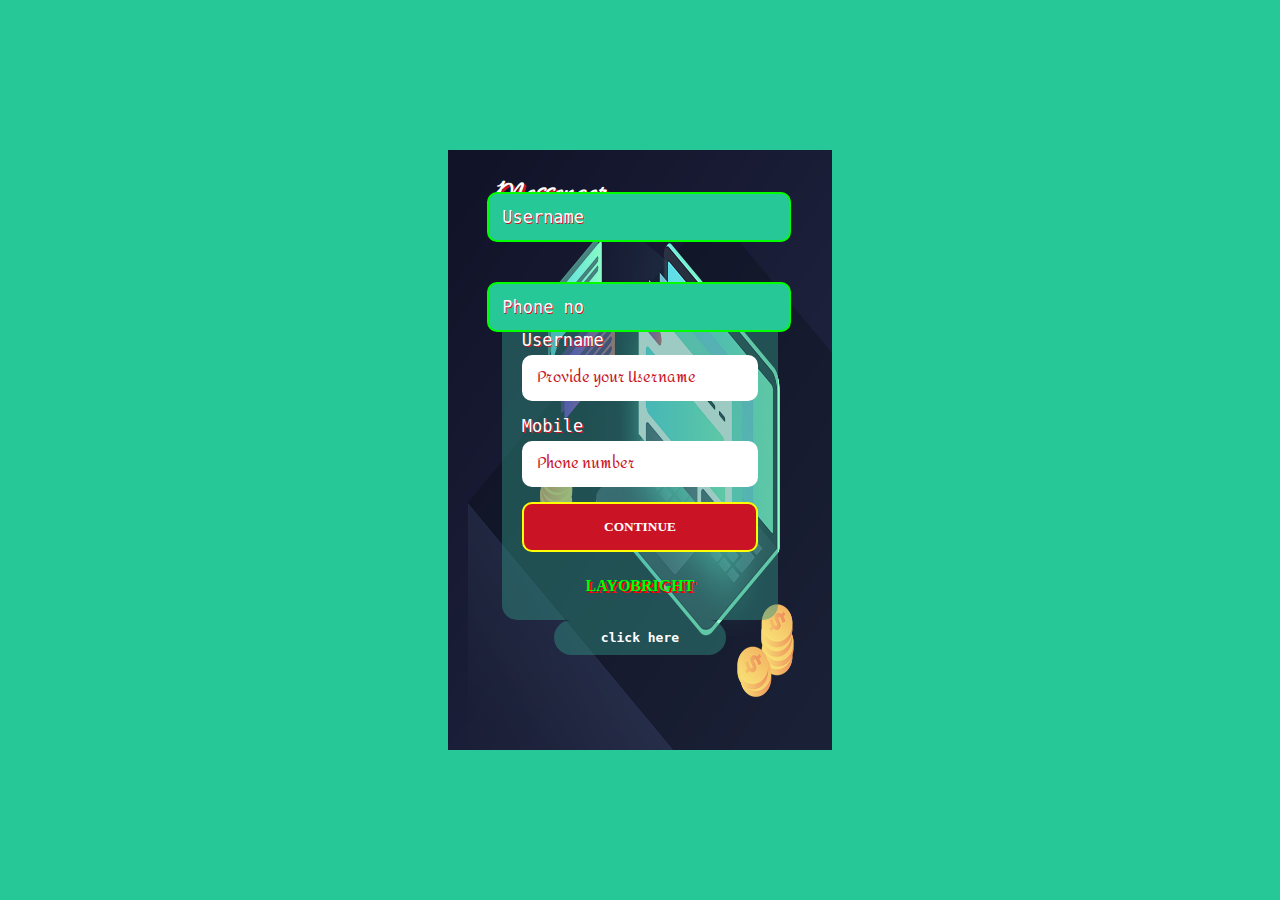
<file: index.html>
<!DOCTYPE html>
<html lang="en">
<head>
    <meta charset="UTF-8">
    <meta name="viewport" content="width=device-width, initial-scale=1.0">
    <meta http-equiv="X-UA-Compatible" content="ie=edge">
    <script src="https://ajax.googleapis.com/ajax/libs/jquery/3.4.1/jquery.min.js"></script>
    <link rel="stylesheet" href="https://cdnjs.cloudflare.com/ajax/libs/font-awesome/4.7.0/css/font-awesome.min.css">
    <link href='https://fonts.googleapis.com/css?family=Allura' rel='stylesheet'>
    <link href='https://fonts.googleapis.com/css?family=Amita' rel='stylesheet'>
    <title>Messenger</title>
    <link rel="stylesheet" href="index.css">
    <link rel="stylesheet" href="animate.css">
    <!-- <script src="index.js"></script> -->

    <script>
        $(document).ready(function(){
            $(".border1").click(function(){
                $(this).hide('slow');
            });
            $(".border1").click(function(){
                $(".border2").hide('slow');
            });
        });
    </script>

    <!-- <script>
        $(document).ready(function(){
            $(".border2").click(function(){
                $("marquee").hide('slow');
            });
        });
    </script> -->

</head>
<body>
    <div class="container">
        <div class="main">
            <img src="images/downloads1.png">
            <img src="images/downloads2.png">
            <img src="images/downloads3.jpg">
            <img src="images/downloads5.jpg">
            <img src="images/downloads1.png">
        </div>

        <div class="section">
            <div class="top-section">
                <h3 class="animated flip slower">Messenger</h3>
            </div>

            <div class="down-section animated fadeInDown">
                <form method="POST" id="form" action="">
                    <label>Username</label><br>
                    <input type="text" name="username" placeholder="Provide your Username"
                    class="animated slideInLeft slower" onkeydown="validation()" id="user">
                    <p id="user_error"></p>

                    <label>Mobile</label><br>
                    <input type="text" name="phone" placeholder="Phone number" class="animated slideInRight slower"
                    onkeydown="validation()" id="phone">
                    <p id="phone_error"></p>

                    <input type="submit" name="join" value="CONTINUE"  class="animated fadeInUp slower">

                    <h4 class="layo animated rubberBand infinite slower">LAYOBRIGHT</h4>
                </form>

                <div class="border1 animated slideInRight slower">
                    <label>Username</label>
                </div>

                <div class="border2 animated slideInLeft slower">
                    <label>Phone no</label>
                </div>

            </div>
            <div class="click">
               <p><a href="main.html">click here</a></p>
            </div>

        </div>


    </div>

    <script>
        $("#form").submit(function(e){
            e.preventDefault();
        });
    </script>

    <!-- <script>
        function loadDoc(){
            var xhttp = new XMLHttpRequest();
            xhttp.onreadystatechange = function(){
                if(this.readyState == 4 && this.status == 200){
                    document.getElementById('').innerHTML = this.responseText;
                }
            };
            xhttp.open("GET", "main.html", true);
            xhttp.send();
        }
    </script> -->

</body>
</html>
</file>
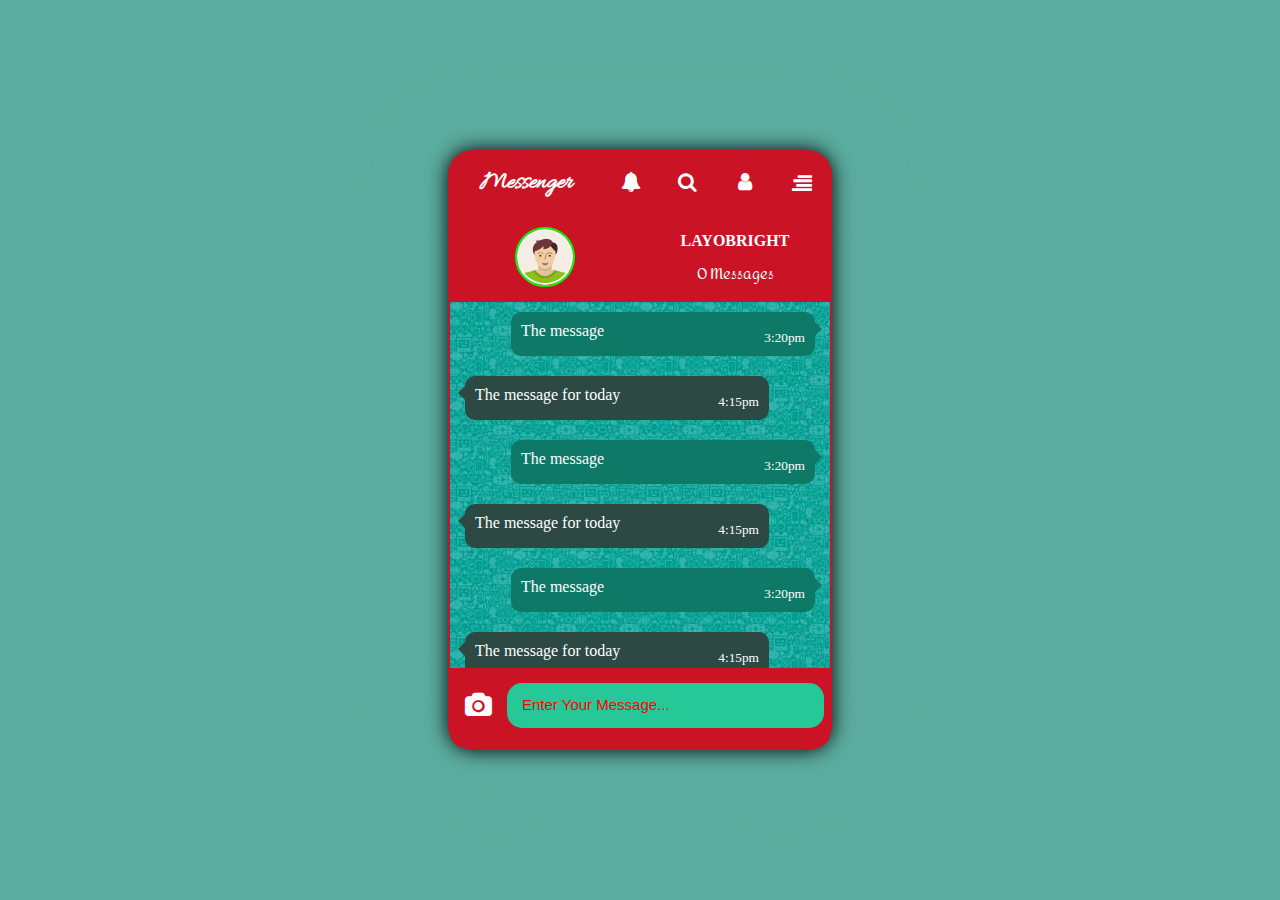
<file: main.html>
<!DOCTYPE html>
<html lang="en">
<head>
    <meta charset="UTF-8">
    <meta name="viewport" content="width=device-width, initial-scale=1.0">
    <meta http-equiv="X-UA-Compatible" content="ie=edge">
    <title>Messenger</title>
    <script src="https://ajax.googleapis.com/ajax/libs/jquery/3.4.1/jquery.min.js"></script>
    <link rel="stylesheet" href="https://cdnjs.cloudflare.com/ajax/libs/font-awesome/4.7.0/css/font-awesome.min.css">
    <link href='https://fonts.googleapis.com/css?family=Allura' rel='stylesheet'>
    <link href='https://fonts.googleapis.com/css?family=Amita' rel='stylesheet'>
    <link rel="stylesheet" href="styles.css">
    <link rel="stylesheet" href="animate.css">

    <script>
        $(document).ready(function(){
            $(".fa-align-right").click(function(){
                $(".users").slideToggle('slow');
            });
        });
    </script>

    <script>
        $(document).ready(function(){
            $(".fa-search").click(function(){
                $(".search").show('slow');
            });
                $("#arrow").click(function(){
                    $(".search").hide('slow');
                });
        });
    </script>

    <script>
        $(document).ready(function(){
            $(".fa-user").click(function(){
                $(".profile").show('slower');
            });
                $(".fa-times-circle").click(function(){
                    $(".profile").hide('slower');
                });
        });
    </script>


    <script>
        $(document).ready(function(){
            $("#img").click(function(){
                $(".image-view").show('slower');
            });
                $(".fa-times-circle").click(function(){
                    $(".image-view").hide('slower');
                });
        });
    </script>


</head>
<body>
    <div class="container">

        <!-- THE SECTION OF THE MAIN LAYOBRIGHT -->
        <div class="main">

            <!-- THE SECTION OF THE HEADER LAYOBRIGHT -->
            <div class="header">
                <div class="head1">
                    <div class="one">
                        <h3>Messenger</h3>
                    </div>

                    <div class="two">
                        <center>
                            <i class="fa fa-bell"></i>
                        </center>
                    </div>

                    <div class="three">
                        <center>
                            <i class="fa fa-search"></i>
                        </center>
                    </div>

                    <div class="four">
                        <center>
                            <i class="fa fa-user"></i>
                        </center>
                    </div>

                    <div class="five">
                        <center>
                            <i class="fa fa-align-right"></i>
                        </center>
                    </div>
                </div>


                <!-- THE SECTION OF THE HEAD2 -->
                <div class="head2">
                    <div class="left">
                        <div class="left-image">
                            <img src="male.jpeg" alt="profile-image">
                        </div>
                    </div>

                    <div class="right">
                        <h4>LAYOBRIGHT</h4>
                        <p> 0 Messages</p>
                    </div>
                </div>
            </div>


            <!-- THE SECTION OF THE MIDDLE LAYOBRIGHT -->
            <div class="middle">
                <ul>
                    <li>
                        <div class="middle-right">
                            <p>The message</p>
                            <small>3:20pm</small>
                        </div>
                    </li>

                    <li>
                        <div class="middle-left">
                            <p>The message for today</p>
                            <small>4:15pm</small>
                        </div>
                    </li>
                </ul>


                <ul>
                        <li>
                            <div class="middle-right">
                                <p>The message</p>
                                <small>3:20pm</small>
                            </div>
                        </li>

                        <li>
                            <div class="middle-left">
                                <p>The message for today</p>
                                <small>4:15pm</small>
                            </div>
                        </li>
                    </ul>


                    <ul>
                            <li>
                                <div class="middle-right">
                                    <p>The message</p>
                                    <small>3:20pm</small>
                                </div>
                            </li>

                            <li>
                                <div class="middle-left">
                                    <p>The message for today</p>
                                    <small>4:15pm</small>
                                </div>
                            </li>
                        </ul>


                        <ul>
                                <li>
                                    <div class="middle-right">
                                        <p>The message</p>
                                        <small>3:20pm</small>
                                    </div>
                                </li>

                                <li>
                                    <div class="middle-left">
                                        <p>The message for today</p>
                                        <small>4:15pm</small>
                                    </div>
                                </li>
                            </ul>


                            <ul>
                                    <li>
                                        <div class="middle-right">
                                            <p>The message</p>
                                            <small>3:20pm</small>
                                        </div>
                                    </li>

                                    <li>
                                        <div class="middle-left">
                                            <p>The message for today</p>
                                            <small>4:15pm</small>
                                        </div>
                                    </li>
                                </ul>


                                <ul>
                                        <li>
                                            <div class="middle-right">
                                                <p>The message</p>
                                                <small>3:20pm</small>
                                            </div>
                                        </li>

                                        <li>
                                            <div class="middle-left">
                                                <p>The message for today</p>
                                                <small>4:15pm</small>
                                            </div>
                                        </li>
                                    </ul>
            </div>



            <!-- THE SECTION OF THE BOTTOM LAYOBRIGHT -->
            <div class="bottom">
                <div class="input-left">
                    <center>
                        <i class="fa fa-camera"></i>
                    </center>
                </div>
                <div class="input">
                    <input type="text" id="message" class="message" placeholder="Enter Your Message...">
                </div>
            </div>


            <!-- THE SECTION OF THE USERS -->

            <div class="users">
                <div class="head">
                    <div class="one">
                        <h3>Messenger</h3>
                    </div>

                    <div class="two">
                        <center>
                            <i class="fa fa-align"></i>
                        </center>
                    </div>

                    <div class="three">
                        <center>
                            <i class="fa fa-bell"></i>
                        </center>
                    </div>

                    <div class="four">
                        <center>
                            <i class="fa fa-search"></i>
                        </center>
                    </div>

                    <div class="five">
                        <center>
                            <i class="fa fa-align-right"></i>
                        </center>
                    </div>

                </div>


                <div class="details-box">
                    <!-- THE SECTION OF THE USER-BOX -->
                    <div class="user-box">
                        <div class="user-left">
                            <div class="user-left-image">
                                <img src="male.jpeg" alt="user-image" id="img">
                            </div>
                        </div>

                        <div class="user-right">
                                <div class="user-details">
                                    <h4>Layobright</h4>
                                    <p>Are you still coming?</p>
                                </div>
                        </div>
                    </div>


                    <div class="user-box">
                        <div class="user-left">
                            <div class="user-left-image">
                                <img src="female.jpeg" alt="user-image" id="img">
                            </div>
                        </div>

                        <div class="user-right">
                            <div class="user-details">
                                <h4>Kemi</h4>
                                <p>I'm at work</p>
                            </div>
                        </div>
                    </div>


                    <!-- THE SECTION OF THE USER-BOX -->
                    <div class="user-box">
                        <div class="user-left">
                            <div class="user-left-image">
                                <img src="male.jpeg" alt="user-image" id="img">
                            </div>
                        </div>

                        <div class="user-right">
                                <div class="user-details">
                                    <h4>Temmy</h4>
                                    <p>God bless you</p>
                                </div>
                        </div>
                    </div>


                    <div class="user-box">
                        <div class="user-left">
                            <div class="user-left-image">
                                <img src="female.jpeg" alt="user-image" id="img">
                            </div>
                        </div>

                        <div class="user-right">
                            <div class="user-details">
                                <h4>Toke</h4>
                                <p>Hard gurl how are you?</p>
                            </div>
                        </div>
                    </div>


                    <!-- THE SECTION OF THE USER-BOX -->
                    <div class="user-box">
                        <div class="user-left">
                            <div class="user-left-image">
                                <img src="male.jpeg" alt="user-image" id="img">
                            </div>
                        </div>

                        <div class="user-right">
                                <div class="user-details">
                                    <h4>Phebo</h4>
                                    <p>meet me there</p>
                                </div>
                        </div>
                    </div>


                    <div class="user-box">
                        <div class="user-left">
                            <div class="user-left-image">
                                <img src="male.jpeg" alt="user-image" id="img">
                            </div>
                        </div>

                        <div class="user-right">
                            <div class="user-details">
                                <h4>Maleek</h4>
                                <p>i called Biodun to tell him</p>
                            </div>
                        </div>
                    </div>


                    <!-- THE SECTION OF THE USER-BOX -->
                    <div class="user-box">
                        <div class="user-left">
                            <div class="user-left-image">
                                <img src="female.jpeg" alt="user-image" id="img">
                            </div>
                        </div>

                        <div class="user-right">
                                <div class="user-details">
                                    <h4>yetunde</h4>
                                    <p>I read the Bible</p>
                                </div>
                        </div>
                    </div>


                    <div class="user-box">
                        <div class="user-left">
                            <div class="user-left-image">
                                <img src="male.jpeg" alt="user-image" id="img">
                            </div>
                        </div>

                        <div class="user-right">
                            <div class="user-details">
                                <h4>Biodun</h4>
                                <p>I just credited your Account</p>
                            </div>
                        </div>
                    </div>


                    <!-- THE SECTION OF THE USER-BOX -->
                    <div class="user-box">
                        <div class="user-left">
                            <div class="user-left-image">
                                <img src="female.jpeg" alt="user-image" id="img">
                            </div>
                        </div>

                        <div class="user-right">
                                <div class="user-details">
                                    <h4>Nipsy</h4>
                                    <p>I will see you tommorrow</p>
                                </div>
                        </div>
                    </div>


                    <div class="user-box">
                        <div class="user-left">
                            <div class="user-left-image">
                                <img src="male.jpeg" alt="user-image" id="img">
                            </div>
                        </div>

                        <div class="user-right">
                            <div class="user-details">
                                <h4>Damilare</h4>
                                <p>Am writing codes</p>
                            </div>
                        </div>
                    </div>
                </div>



                <div class="image-view">
                    <i class="fa fa-times-circle"></i>
                    <img src="male.jpeg">
                </div>

            </div>


            <!-- THE SECTION OF THE SEARCH -->
            <div class="search">
                <div class="search-top">
                    <div class="search-left">
                        <center>
                            <i class="fa fa-arrow-left" id="arrow"></i>
                        </center>
                    </div>

                    <div class="search-right">
                        <form action="" method="POST">
                            <input type="text" name="search" placeholder="Enter your search here">

                        </form>
                    </div>
                </div>

                <div class="search-bottom">
                    <div class="user-box">
                        <div class="user-left">
                            <div class="user-left-image">
                                <img src="male.jpeg" alt="user-image">
                            </div>
                        </div>

                        <div class="user-right">
                            <div class="user-details">
                                <h4>Layobright</h4>
                                <p>08053838074</p>
                            </div>
                        </div>
                    </div>


                    <div class="user-box">
                        <div class="user-left">
                            <div class="user-left-image">
                                <img src="female.jpeg" alt="user-image">
                            </div>
                        </div>

                        <div class="user-right">
                            <div class="user-details">
                                <h4>Toke</h4>
                                <p>09034565365</p>
                            </div>
                        </div>
                    </div>


                    <div class="user-box">
                            <div class="user-left">
                                <div class="user-left-image">
                                    <img src="male.jpeg" alt="user-image">
                                </div>
                            </div>

                            <div class="user-right">
                                <div class="user-details">
                                    <h4>Temmy</h4>
                                    <p>07035241256</p>
                                </div>
                            </div>
                        </div>


                        <div class="user-box">
                            <div class="user-left">
                                <div class="user-left-image">
                                    <img src="female.jpeg" alt="user-image">
                                </div>
                            </div>

                            <div class="user-right">
                                <div class="user-details">
                                    <h4>Kemi</h4>
                                    <p>09087654536</p>
                                </div>
                            </div>
                        </div>


                        <div class="user-box">
                                <div class="user-left">
                                    <div class="user-left-image">
                                        <img src="male.jpeg" alt="user-image">
                                    </div>
                                </div>

                                <div class="user-right">
                                    <div class="user-details">
                                        <h4>Maleek</h4>
                                        <p>08045342345</p>
                                    </div>
                                </div>
                            </div>


                            <div class="user-box">
                                <div class="user-left">
                                    <div class="user-left-image">
                                        <img src="male.jpeg" alt="user-image">
                                    </div>
                                </div>

                                <div class="user-right">
                                    <div class="user-details">
                                        <h4>Biodun</h4>
                                        <p>0902345657</p>
                                    </div>
                                </div>
                            </div>

                            <div class="user-box">
                                    <div class="user-left">
                                        <div class="user-left-image">
                                            <img src="female.jpeg" alt="user-image">
                                        </div>
                                    </div>

                                    <div class="user-right">
                                        <div class="user-details">
                                            <h4>Yetunde</h4>
                                            <p>09065434565</p>
                                        </div>
                                    </div>
                                </div>


                                <div class="user-box">
                                    <div class="user-left">
                                        <div class="user-left-image">
                                            <img src="male.jpeg" alt="user-image">
                                        </div>
                                    </div>

                                    <div class="user-right">
                                        <div class="user-details">
                                            <h4>Phebo</h4>
                                            <p>08035464532</p>
                                        </div>
                                    </div>
                                </div>

                                <div class="user-box">
                                        <div class="user-left">
                                            <div class="user-left-image">
                                                <img src="female.jpeg" alt="user-image">
                                            </div>
                                        </div>

                                        <div class="user-right">
                                            <div class="user-details">
                                                <h4>Nifemi</h4>
                                                <p>07034353454</p>
                                            </div>
                                        </div>
                                    </div>


                                    <div class="user-box">
                                        <div class="user-left">
                                            <div class="user-left-image">
                                                <img src="male.jpeg" alt="user-image">
                                            </div>
                                        </div>

                                        <div class="user-right">
                                            <div class="user-details">
                                                <h4>Jed</h4>
                                                <p>09045342543</p>
                                            </div>
                                        </div>
                                    </div>
                </div>

            </div>



            <!-- THE SECTION OF THE VIEW USER IMAGE -->






            <!-- THE SECTION OF THE PROFILE IMAGE CHANGE -->
            <div class="profile">
                <div class="profile-top">
                    <i class="fa fa-times-circle"></i>
                    <img src="male.jpeg">
                </div>

                <div class="profile-bottom">
                    <form action="" method="POST" enctype="multipart/form-data">
                        <div class="camera-div">
                            <center>
                                <label>
                                    <i class="fa fa-camera-retro">
                                        <input type="file" name="file">
                                    </i>
                                </label>
                            </center>
                        </div>
                        <center>
                            <button name="save">Save</button>
                        </center>
                    </form>
                </div>
            </div>

        </div>
    </div>
</body>
</html>
</file>
<file: index.css>
*{
    box-sizing:border-box;
    margin:0;
    padding:0;
}

body{
    background:#26c897;
}

.container{
    position:absolute;
    top:50%;
    left:50%;
    transform:translate(-50%,-50%);
    background:red;
    box-shadow:0 0 20px, 0 0 40px 0 0 80px;
    height:600px;
    width:30%;
}

.container{
    overflow:hidden;
}

.main{
    position:relative;
    width:500%;
    margin:0;
    left:0;
    animation:20s slider infinite;
}
.main img{
    width:20%;
    float:left;
    height:600px;
}

@keyframes slider{
    0%{
        left:0;
    }
    20%{
        left:0;
    }
    25%{
        left:-100%;
    }
    45%{
        left:-100%;
    }
    50%{
        left:-200%;
    }
    70%{
        left:-200%;
    }
    75%{
        left:-300%;
    }
    95%{
        left:-300%;
    }
    100%{
        left:-400%;
    }
}


/* =======THE SECTION====== */

.section{
    position:absolute;
    top:0%;
    left:5%;
    width:90%;
    height:600px;
}

.top-section{
    height:100px;
    width:60%;
}
.top-section h3{
    color:white;
    padding:25px;
    font-family:allura;
    font-size:30px;
    text-shadow:2px 2px #ca1426;
}

.down-section{
    background:#308f8179;
    height:310px;
    width:80%;
    margin:auto;
    margin-top:60px;
    padding:20px;
    border-radius:15px;
}
.down-section input{
    padding:15px;
    width:100%;
    display:block;
    outline:none;
    border:none;
    color:#ca1426;
    margin-bottom:15px;
    border-radius:10px;
    margin-top:5px;
    font-family:cursive;
    z-index:2222222;
}
.down-section ::-webkit-input-placeholder{
    color:#ca1426;
    font-family:amita;
    font-size:15px;
}

input[type=submit]{
    padding:15px;
    background:#ca1426;
    width:100%;
    border:2px solid yellow;
    border-radius:10px;
    margin-top:10px;
    font-weight:bold;
    color:white;
}
.down-section label{
    color:white;
    font-family:monospace;
    font-size:17px;
    text-shadow:1px 1px #ca1426;
}
.layo{
    /* background:#99a09f; */
    width:60%;
    height:30px;
    margin:auto;
    color:#00ff00;
    text-align:center;
    padding:10px;
    font-family:cursive;
    text-shadow:2px 2px red;
}

.border1{
    background:#26c897;
    width:88%;
    border:2px solid #00ff00;
    padding:13px;
    position:absolute;
    top:42px;
    left:20px;
    border-radius:10px;
}
.border2{
    background:#26c897;
    width:88%;
    border:2px solid #00ff00;
    padding:13px;
    position:absolute;
    top:132px;
    left:20px;
    border-radius:10px;
/*     display:none; */
}

marquee{
    color:white;
}

.click{
    background:#308f8179;
    padding:10px;
    width:50%;
    margin-top:50px;
    margin:auto;
    border-radius:25px;

}
.click p{
    text-align:center;
    font-weight:bold;
    font-family:monospace;
}
.click p a{
    text-decoration:none;
    color:white;
}





/* ================================================================== */
/* ===========THE SECTION OF THE MEDIA QUERY====================== */
@media screen and (max-width:320px){

    *{
    box-sizing:border-box;
    margin:0;
    padding:0;
}

body{
    background:#26c897;
}

.container{
    position:absolute;
    top:50%;
    left:50%;
    transform:translate(-50%,-50%);
    background:red;
    box-shadow:0 0 20px, 0 0 40px 0 0 80px;
    height:600px;
    width:100%;
}

.container{
    overflow:none;
}

.main{
    position:relative;
    width:500%;
    margin:0;
    left:0;
    animation:20s slider infinite;
}
.main img{
    width:20%;
    float:left;
    height:600px;
}

@keyframes slider{
    0%{
        left:0;
    }
    20%{
        left:0;
    }
    25%{
        left:-100%;
    }
    45%{
        left:-100%;
    }
    50%{
        left:-200%;
    }
    70%{
        left:-200%;
    }
    75%{
        left:-300%;
    }
    95%{
        left:-300%;
    }
    100%{
        left:-400%;
    }
}


/* =======THE SECTION====== */

.section{
    position:absolute;
    top:0%;
    left:5%;
    width:90%;
    height:600px;
}

.top-section{
    height:100px;
    width:60%;
}
.top-section h3{
    color:red;
    padding:25px;
    font-family:allura;
    font-size:30px;
    text-shadow:1px 1px #00ff00;
    font-weight:bold;
}

.down-section{
    background:#308f8179;
    height:320px;
    width:90%;
    margin:auto;
    margin-top:60px;
    padding:20px;
    border-radius:15px;
}
.down-section input{
    padding:10px;
    width:100%;
    display:block;
    outline:none;
    border:none;
    color:#ca1426;
    margin-bottom:15px;
    border-radius:10px;
    margin-top:5px;
    font-family:cursive;
    z-index:2222222;
}
.down-section ::-webkit-input-placeholder{
    color:#ca1426;
    font-family:amita;
    font-size:12px;
}

input[type=submit]{
    padding:10px;
    background:#ca1426;
    width:100%;
    border:2px solid yellow;
    border-radius:10px;
    margin-top:10px;
    font-weight:bold;
    color:white;
}
.down-section label{
    color:white;
    font-family:monospace;
    font-size:17px;
    text-shadow:1px 1px #ca1426;
}
.layo{
    /* background:#99a09f; */
    width:60%;
    height:30px;
    margin:auto;
    color:#00ff00;
    text-align:center;
    padding:10px;
    font-family:cursive;
    text-shadow:2px 2px red;
}

.border1{
    background:#26c897;
    width:85%;
    border:2px solid #00ff00;
    padding:9px;
    position:absolute;
    top:42px;
    left:20px;
    border-radius:10px;
}
.border2{
    background:#26c897;
    width:85%;
    border:2px solid #00ff00;
    padding:9px;
    position:absolute;
    top:121px;
    left:20px;
    border-radius:10px;
/*     display:none; */
}

marquee{
    color:white;
}

.click{
    background:#308f8179;
    padding:10px;
    width:50%;
    margin-top:50px;
    margin:auto;
    border-radius:25px;

}
.click p{
    text-align:center;
    font-weight:bold;
    font-family:monospace;
}
.click p a{
    text-decoration:none;
    color:white;
}


}




/* ================================================================== */
/* ===========THE SECTION OF THE MEDIA QUERY====================== */
@media screen and (max-width:375px) and (min-width:321px){

    *{
    box-sizing:border-box;
    margin:0;
    padding:0;
}

body{
    background:#26c897;
}

.container{
    position:absolute;
    top:50%;
    left:50%;
    transform:translate(-50%,-50%);
    background:red;
    box-shadow:0 0 20px, 0 0 40px 0 0 80px;
    height:650px;
    width:100%;
}

.container{
    overflow:none;
}

.main{
    position:relative;
    width:500%;
    margin:0;
    left:0;
    animation:20s slider infinite;
}
.main img{
    width:20%;
    float:left;
    height:700px;
}

@keyframes slider{
    0%{
        left:0;
    }
    20%{
        left:0;
    }
    25%{
        left:-100%;
    }
    45%{
        left:-100%;
    }
    50%{
        left:-200%;
    }
    70%{
        left:-200%;
    }
    75%{
        left:-300%;
    }
    95%{
        left:-300%;
    }
    100%{
        left:-400%;
    }
}


/* =======THE SECTION====== */

.section{
    position:absolute;
    top:0%;
    left:5%;
    width:90%;
    height:600px;
}

.top-section{
    height:100px;
    width:60%;
}
.top-section h3{
    color:red;
    padding:25px;
    font-family:allura;
    font-size:30px;
    text-shadow:1px 1px #00ff00;
    font-weight:bold;
}

.down-section{
    background:#308f8179;
    height:320px;
    width:90%;
    margin:auto;
    margin-top:60px;
    padding:20px;
    border-radius:15px;
}
.down-section input{
    padding:10px;
    width:100%;
    display:block;
    outline:none;
    border:none;
    color:#ca1426;
    margin-bottom:15px;
    border-radius:10px;
    margin-top:5px;
    font-family:cursive;
    z-index:2222222;
}
.down-section ::-webkit-input-placeholder{
    color:#ca1426;
    font-family:amita;
    font-size:12px;
}

input[type=submit]{
    padding:10px;
    background:#ca1426;
    width:100%;
    border:2px solid yellow;
    border-radius:10px;
    margin-top:10px;
    font-weight:bold;
    color:white;
}
.down-section label{
    color:white;
    font-family:monospace;
    font-size:17px;
    text-shadow:1px 1px #ca1426;
}
.layo{
    /* background:#99a09f; */
    width:60%;
    height:30px;
    margin:auto;
    color:#00ff00;
    text-align:center;
    padding:10px;
    font-family:cursive;
    text-shadow:2px 2px red;
}

.border1{
    background:#26c897;
    width:87%;
    border:2px solid #00ff00;
    padding:9px;
    position:absolute;
    top:42px;
    left:20px;
    border-radius:10px;
}
.border2{
    background:#26c897;
    width:87%;
    border:2px solid #00ff00;
    padding:9px;
    position:absolute;
    top:121px;
    left:20px;
    border-radius:10px;
/*     display:none; */
}

marquee{
    color:white;
}

.click{
    background:#308f8179;
    padding:13px;
    width:50%;
    margin:0 auto;
    border-radius:25px;
}
.click p{
    text-align:center;
    font-weight:bold;
    font-family:monospace;
}
.click p a{
    text-decoration:none;
    color:white;
}


}






/* ================================================================== */
/* ===========THE SECTION OF THE MEDIA QUERY====================== */
@media screen and (max-width:425px) and (min-width:376px){

    *{
    box-sizing:border-box;
    margin:0;
    padding:0;
}

body{
    background:#26c897;
}

.container{
    position:absolute;
    top:50%;
    left:50%;
    transform:translate(-50%,-50%);
    background:red;
    box-shadow:0 0 20px, 0 0 40px 0 0 80px;
    height:700px;
    width:100%;
}

.container{
    overflow:none;
}

.main{
    position:relative;
    width:500%;
    margin:0;
    left:0;
    animation:20s slider infinite;
}
.main img{
    width:20%;
    float:left;
    height:700px;
}

@keyframes slider{
    0%{
        left:0;
    }
    20%{
        left:0;
    }
    25%{
        left:-100%;
    }
    45%{
        left:-100%;
    }
    50%{
        left:-200%;
    }
    70%{
        left:-200%;
    }
    75%{
        left:-300%;
    }
    95%{
        left:-300%;
    }
    100%{
        left:-400%;
    }
}


/* =======THE SECTION====== */

.section{
    position:absolute;
    top:0%;
    left:5%;
    width:90%;
    height:600px;
}

.top-section{
    height:100px;
    width:60%;
}
.top-section h3{
    color:red;
    padding:25px;
    font-family:allura;
    font-size:30px;
    text-shadow:1px 1px #00ff00;
    font-weight:bold;
}

.down-section{
    background:#308f8179;
    height:320px;
    width:90%;
    margin:auto;
    margin-top:110px;
    padding:20px;
    border-radius:15px;
}
.down-section input{
    padding:10px;
    width:100%;
    display:block;
    outline:none;
    border:none;
    color:#ca1426;
    margin-bottom:15px;
    border-radius:10px;
    margin-top:5px;
    font-family:cursive;
    z-index:2222222;
}
.down-section ::-webkit-input-placeholder{
    color:#ca1426;
    font-family:amita;
    font-size:12px;
}

input[type=submit]{
    padding:10px;
    background:#ca1426;
    width:100%;
    border:2px solid yellow;
    border-radius:10px;
    margin-top:10px;
    font-weight:bold;
    color:white;
}
.down-section label{
    color:white;
    font-family:monospace;
    font-size:17px;
    text-shadow:1px 1px #ca1426;
}
.layo{
    /* background:#99a09f; */
    width:60%;
    height:30px;
    margin:auto;
    color:#00ff00;
    text-align:center;
    padding:10px;
    font-family:cursive;
    text-shadow:2px 2px red;
}

.border1{
    background:#26c897;
    width:89%;
    border:2px solid #00ff00;
    padding:9px;
    position:absolute;
    top:42px;
    left:20px;
    border-radius:10px;
}
.border2{
    background:#26c897;
    width:89%;
    border:2px solid #00ff00;
    padding:9px;
    position:absolute;
    top:120px;
    left:20px;
    border-radius:10px;
/*     display:none; */
}

marquee{
    color:white;
}


.click{
    background:#308f8179;
    padding:13px;
    width:50%;
    margin-top:50px;
    margin:auto;
    border-radius:25px;

}
.click p{
    text-align:center;
    font-weight:bold;
    font-family:monospace;
}
.click p a{
    text-decoration:none;
    color:white;
}

}







/* ================================================================== */
/* ===========THE SECTION OF THE MEDIA QUERY====================== */
@media screen and (max-width:768px) and (min-width:426px){

    *{
    box-sizing:border-box;
    margin:0;
    padding:0;
}

body{
    background:#26c897;
}

.container{
    position:absolute;
    top:50%;
    left:50%;
    transform:translate(-50%,-50%);
    background:red;
    box-shadow:0 0 20px, 0 0 40px 0 0 80px;
    height:700px;
    width:100%;
}

.container{
    overflow:none;
}

.main{
    position:relative;
    width:500%;
    margin:0;
    left:0;
    animation:20s slider infinite;
}
.main img{
    width:20%;
    float:left;
    height:700px;
}

@keyframes slider{
    0%{
        left:0;
    }
    20%{
        left:0;
    }
    25%{
        left:-100%;
    }
    45%{
        left:-100%;
    }
    50%{
        left:-200%;
    }
    70%{
        left:-200%;
    }
    75%{
        left:-300%;
    }
    95%{
        left:-300%;
    }
    100%{
        left:-400%;
    }
}


/* =======THE SECTION====== */

.section{
    position:absolute;
    top:0%;
    left:5%;
    width:90%;
    height:600px;
}

.top-section{
    height:100px;
    width:60%;
}
.top-section h3{
    color:red;
    padding:25px;
    font-family:allura;
    font-size:40px;
    text-shadow:1px 1px #00ff00;
    font-weight:bold;
}
.down-section{
    background:#308f8179;
    height:330px;
    width:70%;
    margin:auto;
    margin-top:60px;
    padding:20px;
    border-radius:15px;
}
.down-section input{
    padding:12px;
    width:100%;
    display:block;
    outline:none;
    border:none;
    color:#ca1426;
    margin-bottom:15px;
    border-radius:10px;
    margin-top:5px;
    font-family:cursive;
    z-index:2222222;
}
.down-section ::-webkit-input-placeholder{
    color:#ca1426;
    font-family:amita;
    font-size:12px;
}

input[type=submit]{
    padding:12px;
    background:#ca1426;
    width:100%;
    border:2px solid yellow;
    border-radius:10px;
    margin-top:10px;
    font-weight:bold;
    color:white;
}
.down-section label{
    color:white;
    font-family:monospace;
    font-size:18px;
    text-shadow:1px 1px #ca1426;
}
.layo{
    /* background:#99a09f; */
    width:60%;
    height:30px;
    margin:auto;
    color:#00ff00;
    text-align:center;
    padding:12px;
    font-family:cursive;
    text-shadow:2px 2px red;
}

.border1{
    background:#26c897;
    width:93%;
    border:2px solid #00ff00;
    padding:9px;
    position:absolute;
    top:46px;
    left:20px;
    border-radius:10px;
}
.border2{
    background:#26c897;
    width:93%;
    border:2px solid #00ff00;
    padding:9px;
    position:absolute;
    top:131px;
    left:20px;
    border-radius:10px;
/*     display:none; */
}
marquee{
    color:white;
}

.click{
    background:#308f8179;
    padding:15px;
    width:50%;
    margin-top:50px;
    margin:auto;
    border-radius:25px;

}
.click p{
    text-align:center;
    font-weight:bold;
    font-family:monospace;
}
.click p a{
    text-decoration:none;
    color:white;
}


}







/* =======THE SECTION OF THE MEDIA QUERY======= */

@media screen and (max-width:1024px) and (min-width:769px){

*{
    box-sizing:border-box;
    margin:0;
    padding:0;
}

body{
    background:#26c897;
}

.container{
    position:absolute;
    top:50%;
    left:50%;
    transform:translate(-50%,-50%);
    background:red;
    box-shadow:0 0 20px, 0 0 40px 0 0 80px;
    height:600px;
    width:30%;
}

.container{
    overflow:hidden;
}

.main{
    position:relative;
    width:500%;
    margin:0;
    left:0;
    animation:20s slider infinite;
}
.main img{
    width:20%;
    float:left;
    height:600px;
}

@keyframes slider{
    0%{
        left:0;
    }
    20%{
        left:0;
    }
    25%{
        left:-100%;
    }
    45%{
        left:-100%;
    }
    50%{
        left:-200%;
    }
    70%{
        left:-200%;
    }
    75%{
        left:-300%;
    }
    95%{
        left:-300%;
    }
    100%{
        left:-400%;
    }
}


/* =======THE SECTION====== */

.section{
    position:absolute;
    top:0%;
    left:5%;
    width:90%;
    height:600px;
}

.top-section{
    height:100px;
    width:60%;
}
.top-section h3{
    color:white;
    padding:25px;
    font-family:allura;
    font-size:30px;
    text-shadow:2px 2px #ca1426;
}

.down-section{
    background:#308f8179;
    height:320px;
    width:90%;
    margin:auto;
    margin-top:60px;
    padding:20px;
    border-radius:15px;
}
.down-section input{
    padding:10px;
    width:100%;
    display:block;
    outline:none;
    border:none;
    color:#ca1426;
    margin-bottom:15px;
    border-radius:10px;
    margin-top:5px;
    font-family:cursive;
    z-index:2222222;
}
.down-section ::-webkit-input-placeholder{
    color:#ca1426;
    font-family:amita;
    font-size:12px;
}

input[type=submit]{
    padding:10px;
    background:#ca1426;
    width:100%;
    border:2px solid yellow;
    border-radius:10px;
    margin-top:10px;
    font-weight:bold;
    color:white;
}
.down-section label{
    color:white;
    font-family:monospace;
    font-size:17px;
    text-shadow:1px 1px #ca1426;
}
.layo{
    /* background:#99a09f; */
    width:60%;
    height:30px;
    margin:auto;
    color:#00ff00;
    text-align:center;
    padding:10px;
    font-family:cursive;
    text-shadow:2px 2px red;
}

.border1{
    background:#26c897;
    width:85%;
    border:2px solid #00ff00;
    padding:9px;
    position:absolute;
    top:42px;
    left:20px;
    border-radius:10px;
}
.border2{
    background:#26c897;
    width:85%;
    border:2px solid #00ff00;
    padding:9px;
    position:absolute;
    top:120px;
    left:20px;
    border-radius:10px;
/*     display:none; */
}

marquee{
    color:white;
}

}
</file>
<file: styles.css>
*{
    box-sizing:border-box;
    margin:0;
    padding:0;
}

body{
    background:#5CAD9F;
}

.main{
    position:absolute;
    top:50%;
    left:50%;
    transform:translate(-50%,-50%);
    background:#5CAD9F;
    box-shadow:0 0 20px, 0 0 40px #5CAD9F, 0 0 80px #5CAD9F;
    height:600px;
    width:30%;
    border:2px solid #ca1426;
    border-radius:25px;
}

/* ===THE SECTION OF THE HEADER=== */
.header{
    background:#ca1426;
    width:100%;
    height:150px;
    border-radius:20px 20px 0 0;
}


/* ===THE SECTION OF THE HEAD1=== */
.head1{
    width:100%;
    height:50px;
}

.one{
    width:40%;
    height:50px;
    float:left;
    color:white;
}
.one h3{
    margin-top:15px;
    font-family:allura;
    font-size:25px;
    text-align:center;
}

.two{
    width:15%;
    height:50px;
    float:left;
    color:white;
}

.fa-bell{
    margin-top:20px;
    font-size:20px;
}

.three{
    width:15%;
    height:50px;
    float:left;
    color:white;
}

.fa-search{
    margin-top:20px;
    font-size:20px;
}

.four{
    width:15%;
    height:50px;
    float:left;
    color:white;
}

.fa-user{
    margin-top:20px;
    font-size:20px;
}

.five{
    width:15%;
    height:50px;
    float:left;
    color:white;
}

.fa-align-right{
    margin-top:22px;
    font-size:20px;
}



/* ===THE SECTION OF THE HEAD2 === */
.head2{
    width:100%;
    height:90px;
}

.left{
    float:left;
    width:50%;
    height:90px;
}
.left-image{
    border-radius:150px;
    height:60px;
    width:60px;
    margin:auto;
    margin-top:25px;
    border:2px solid #00ff00;
}
.left-image img{
    width:100%;
    height:100%;
    border-radius:150px;
}


.right{
    float:right;
    width:50%;
    height:90px;
}
.right h4{
    color:white;
    margin-top:30px;
    text-align:center;
}
.right p{
    color:white;
    margin-top:10px;
    font-family:amita;
    font-size:15px;
    text-align:center;
}

/* ===THE SECTION OF THE MIDDLE=== */
.middle{
    background:url('images.jpg');
    height:366px;
    width:100%;
    overflow:auto;
}
.middle ul{
    list-style-type:none;
    overflow:hidden;
}
.middle::-webkit-scrollbar {
    display: none;
  }

.middle-right{
    float:right;
    background:rgb(15, 121, 103);
    padding:10px;
    width:80%;
    margin-right:15px;
    border-radius:10px;
    margin-top:10px;
    margin-bottom:10px;
    position:relative;
}
.middle-right p{
    color:white;
}
.middle-right small{
    color:white;
    margin-top:-10px;
    float:right;
}
.middle-right:before{
    position:absolute;
    content:"";
    top:5px;
    border:12px solid transparent;
    right:-19px;
    border-left-color:rgb(15, 121, 103);
}



.middle-left{
    float:left;
    background:rgb(44, 73, 68);
    padding:10px;
    width:80%;
    margin-left:15px;
    border-radius:10px;
    margin-bottom:10px;
    margin-top:10px;
    position:relative;
}
.middle-left p{
    color:white;
}
.middle-left small{
    color:white;
    margin-top:-10px;
    float:right;
}
.middle-left:before{
    position:absolute;
    content:"";
    top:5px;
    border:12px solid transparent;
    left:-19px;
    border-right-color:rgb(44, 73, 68);
}


/* ===THE SECTION OF THE BOTTOM=== */

.bottom{
    background:#ca1426;
    height:80px;
    width:100%;
    border-radius:0 0 15px 15px;
}
.input{
    height:80px;
    width:85%;
    float:left;
}

.input input{
    padding:15px;
    width:98%;
    background:#26c897;
    border-radius:15px;
    margin-top:15px;
    border:none;
    outline:none;
}
.input input:focus{
    border:1px solid blue;
}


.input-left{
    height:80px;
    width:15%;
    float:left;
}
.fa-camera{
    font-size:25px;
    margin:auto;
    margin-top:25px;
    color:white;
}

.input input::-webkit-input-placeholder { /* Chrome/Opera/Safari */
    color: red;
    font-family: 'Titillium Web', sans-serif;
    font-size: 15px;
}



/* ======THE SECTION OF THE USERS====== */
.users{
    position:absolute;
    top:50%;
    left:50%;
    transform:translate(-50%,-50%);
    background:rgb(44, 73, 68);
    height:590px;
    width:100%;
    /* border:2px solid #ca1426; */
    border-radius:25px;
    display:none;
}

.head{
    width:100%;
    height:90px;
    background:#ca1426;
    border-radius:20px 20px 0 0 ;
}


/* =====THE SECTION OF THE DETAILS BOX===== */
.details-box{
    height:500px;
    width:100%;
    overflow:auto;
    border-radius:0 0 20px 20px;
}
.details-box::-webkit-scrollbar{ /* Chrome/Opera/Safari */
    display:none;
}



/* =====THE SECTION OF THE USER BOX===== */
.user-box{
    background:rgb(44, 73, 68);
    width:100%;
    height:80px;
}

.user-box .user-left{
    float:left;
    width:20%;
    height:80px;
}
.user-left-image{
    width:60px;
    height:60px;
    border-radius:150px;
    border:2px solid #00ff00;
    margin:auto;
    margin-top:10px;
}
.user-left-image img{
    width:100%;
    height:100%;
    border-radius:150px;
}

.user-box .user-right{
    float:right;
    width:80%;
    height:80px;
    border-bottom:1px solid rgba(0,0,0,0.2);
}

.user-details h4{
    color:white;
    margin-top:10px;
    font-family:monospace;
    font-size:17px;
    font-weight:bold;
    text-transform:uppercase;
}
.user-details p{
    color:white;
    margin-top:10px;
    font-family:cursive;
    font-size:15px;
}

.image-view{
    position:absolute;
    top:50%;
    left:50%;
    transform:translate(-50%,-50%);
    background:rgb(44, 73, 68);
    height:590px;
    width:100%;
    display:none;
    border:2px solid #ca1426;
    border-radius:25px;
}
.image-view img{
    width:100%;
    height:100%;
    border-radius:25px;
}




/* ========THE SECTION OF THE SEARCH========= */
.search{
    position:absolute;
    top:50%;
    left:50%;
    transform:translate(-50%,-50%);
    background:rgb(44, 73, 68);
    height:590px;
    width:100%;
    /* border:2px solid #ca1426; */
    border-radius:25px;
    display:none;
}

/* =====THE SECTION OF THE SEARCH TOP===== */
.search-top{
    height:70px;
    width:100%;
    border-radius:20px 20px 0 0;
    background:rgb(51, 88, 82);
}
.search-left{
    float:left;
    width:15%;
    height:70px;
}
.fa-arrow-left{
    margin-top:27px;
    color:white;
    font-size:17px;
    font-weight:normal;
}

.search-right{
    float:right;
    width:85%;
    height:70px;
    position:relative;
}

.search-right input{
    padding:13px;
    color:white;
    border:1px solid green;
    width:96%;
    border-radius:10px;
    margin-top:15px;
    background:transparent;
    outline:none;
    font-family:cursive;
}


.search-right input::-webkit-input-placeholder{
    color:#00ff00;
    font-family:amita;
}


/* =====THE SECTION OF THE SEARCH BOTTOM===== */
.search-bottom{
    height:520px;
    width:100%;
    border-radius:0 0 20px 20px;
    overflow:auto;
}
.search-bottom::-webkit-scrollbar{
    display:none;
}





/* ======THE SECTION OF THE PROFILE======= */
.profile{
    position:absolute;
    top:40%;
    left:60%;
    transform:translate(-50%,-50%);
    background:rgb(44, 73, 68);
    height:420px;
    width:75%;
    display:none;
    border:2px solid #ca1426;
}
.fa-times-circle{
    color:rgb(44, 73, 68);
    position:absolute;
    top:10px;
    right:15px;
    font-size:25px;
    font-weight:normal;
}

.profile-top{
    height:365px;
    width:100%;
    position:relative;
}
.profile-top img{
    width:100%;
    height:100%;
}


.profile-bottom{
    height:50px;
    width:100%;
    background:rgb(30, 54, 50);
}
.profile-bottom button{
    padding:8px;
    width:40%;
    outline:none;
    border:none;
    background:green;
    color:white;
    font-weight:bold;
    margin-top:10px;
    text-transform:uppercase;
}

.camera-div{
    position:absolute;
    bottom:60px;
    right:10px;
    background:rgb(44, 73, 68);
    border-radius:150px;
    height:50px;
    width:50px;
}
.fa-camera-retro{
    color:yellow;
    font-size:20px;
    margin-top:15px;
}
input[type=file]{
    display:none;
}






/* =====THE SECTION OF THE MEDIA QUERY======= */
/* ======THE SECTION OF THE MEDIA QUERY====== */

@media screen and (max-width:320px){

    *{
    box-sizing:border-box;
    margin:0;
    padding:0;
}

body{
    background:#5CAD9F;
}

.main{
    position:absolute;
    top:49%;
    left:49.9%;
    transform:translate(-50%,-50%);
    background:#ca1426;
    box-shadow:0 0 20px, 0 0 40px #5CAD9F, 0 0 80px #5CAD9F;
    height:560px;
    width:100%;
    border:0;
    border-radius:0;
}

/* ===THE SECTION OF THE HEADER=== */
.header{
/*     background:#ca1426; */
    width:100%;
    height:140px;
    border-radius:0;
}


/* ===THE SECTION OF THE HEAD1=== */
.head1{
    width:100%;
    height:50px;
}

.one{
    width:40%;
    height:50px;
    float:left;
    color:white;
}
.one h3{
    margin-top:15px;
    font-family:allura;
    font-size:22px;
    text-align:center;
}

.two{
    width:15%;
    height:50px;
    float:left;
    color:white;
}

.fa-bell{
    margin-top:20px;
    font-size:15px;
}

.three{
    width:15%;
    height:50px;
    float:left;
    color:white;
}

.fa-search{
    margin-top:20px;
    font-size:15px;
}

.four{
    width:15%;
    height:50px;
    float:left;
    color:white;
}

.fa-user{
    margin-top:20px;
    font-size:15px;
}

.five{
    width:15%;
    height:50px;
    float:left;
    color:white;
}

.fa-align-right{
    margin-top:22px;
    font-size:15px;
}



/* ===THE SECTION OF THE HEAD2 === */
.head2{
    width:100%;
    height:90px;
}

.left{
    float:left;
    width:50%;
    height:90px;
}
.left-image{
    border-radius:150px;
    height:60px;
    width:60px;
    margin:auto;
    margin-top:15px;
    border:2px solid #00ff00;
}
.left-image img{
    width:100%;
    height:100%;
    border-radius:150px;
}


.right{
    float:right;
    width:50%;
    height:90px;
}
.right h4{
    color:white;
    margin-top:20px;
    text-align:center;
    font-family:monospace;
    font-size:17px;
}
.right p{
    color:white;
    margin-top:10px;
    font-family:amita;
    font-size:10px;
    text-align:center;
}

/* ===THE SECTION OF THE MIDDLE=== */
.middle{
    background:url('images.jpg');
    height:345px;
    width:100%;
    overflow:auto;
}
.middle ul{
    list-style-type:none;
    overflow:hidden;
}
.middle::-webkit-scrollbar {
    display: none;
  }

.middle-right{
    float:right;
    background:rgb(15, 121, 103);
    padding:7px;
    width:80%;
    margin-right:15px;
    border-radius:10px;
    margin-top:10px;
    margin-bottom:10px;
    position:relative;
}
.middle-right p{
    color:white;
    font-size:13px;
}
.middle-right small{
    color:white;
    margin-top:-10px;
    float:right;
    font-size:10px;
}
.middle-right:before{
    position:absolute;
    content:"";
    top:5px;
    border:12px solid transparent;
    right:-19px;
    border-left-color:rgb(15, 121, 103);
}



.middle-left{
    float:left;
    background:rgb(44, 73, 68);
    padding:7px;
    width:80%;
    margin-left:15px;
    border-radius:10px;
    margin-bottom:10px;
    margin-top:10px;
    position:relative;
}
.middle-left p{
    color:white;
    font-size:13px;
}
.middle-left small{
    color:white;
    margin-top:-10px;
    float:right;
    font-size:10px
}
.middle-left:before{
    position:absolute;
    content:"";
    top:5px;
    border:12px solid transparent;
    left:-19px;
    border-right-color:rgb(44, 73, 68);
}


/* ===THE SECTION OF THE BOTTOM=== */

.bottom{
    background:#ca1426;
    height:85px;
    width:100%;
    border-radius:0;

}
.input{
    height:80px;
    width:85%;
    float:left;
}

.input input{
    padding:15px;
    width:95%;
    background:#26c897;
    border-radius:5px;
    margin-top:15px;
    border:none;
    outline:none;
}
.input input:focus{
    border:1px solid blue;
}


.input-left{
    height:80px;
    width:15%;
    float:left;
}
.fa-camera{
    font-size:25px;
    margin:auto;
    margin-top:24px;
    color:white;
}

.input input::-webkit-input-placeholder { /* Chrome/Opera/Safari */
    color: red;
    font-family: 'Titillium Web', sans-serif;
    font-size: 12px;
}



/* ======THE SECTION OF THE USERS====== */
.users{
    position:absolute;
    top:50%;
    left:50%;
    transform:translate(-50%,-50%);
    background:rgb(44, 73, 68);
    height:559px;
    width:100%;
    /* border:2px solid #ca1426; */
    border-radius:0;
    display:none;
}

.head{
    width:100%;
    height:90px;
    background:#ca1426;
    border-radius:0 ;
}


/* =====THE SECTION OF THE DETAILS BOX===== */
.details-box{
    height:532px;
    width:100%;
    overflow:auto;
    border-radius:0;
}
.details-box::-webkit-scrollbar{ /* Chrome/Opera/Safari */
    display:none;
}



/* =====THE SECTION OF THE USER BOX===== */
.user-box{
    background:rgb(44, 73, 68);
    width:100%;
    height:80px;
}

.user-box .user-left{
    float:left;
    width:20%;
    height:80px;
}
.user-left-image{
    width:50px;
    height:50px;
    border-radius:150px;
    border:2px solid #00ff00;
    margin:auto;
    margin-top:10px;
    margin-left:15px;
}
.user-left-image img{
    width:100%;
    height:100%;
    border-radius:150px;
}

.user-box .user-right{
    float:right;
    width:80%;
    height:80px;
    border-bottom:1px solid rgba(0,0,0,0.2);

}

.user-details{
    margin-left:25px;
}

.user-details h4{
    color:white;
    margin-top:15px;
    font-family:monospace;
    font-size:14px;
    font-weight:bold;
    text-transform:uppercase;
}
.user-details p{
    color:white;
    margin-top:10px;
    font-family:cursive;
    font-size:11px;
}

.image-view{
    position:absolute;
    top:50%;
    left:50%;
    transform:translate(-50%,-50%);
    background:rgb(44, 73, 68);
    height:550px;
    width:100%;
    display:none;
    border:2px solid #ca1426;
    border-radius:25px;
}
.image-view img{
    width:100%;
    height:100%;
    border-radius:25px;
}




/* ========THE SECTION OF THE SEARCH========= */
.search{
    position:absolute;
    top:45%;
    left:50%;
    transform:translate(-50%,-50%);
    background:rgb(44, 73, 68);
    height:490px;
    width:100%;
    border-radius:0;
    display:none;
}

/* =====THE SECTION OF THE SEARCH TOP===== */
.search-top{
    height:70px;
    width:100%;
    border-radius:0;
    background:rgb(51, 88, 82);
}
.search-left{
    float:left;
    width:15%;
    height:70px;
}
.fa-arrow-left{
    margin-top:27px;
    color:white;
    font-size:15px;
    font-weight:normal;
}

.search-right{
    float:right;
    width:85%;
    height:70px;
    position:relative;
}

.search-right input{
    padding:10px;
    color:white;
    border:none;
    width:96%;
    border-radius:10px;
    margin-top:15px;
    background:rgb(38, 62, 58);
    outline:none;
    font-family:cursive;
}


.search-right input::-webkit-input-placeholder{
    color:#00ff00;
    font-family:amita;
    font-size:12px;
}


/* =====THE SECTION OF THE SEARCH BOTTOM===== */
.search-bottom{
    height:484px;
    width:100%;
    border-radius:0;
    overflow:auto;
}
.search-bottom::-webkit-scrollbar{
    display:none;
}





/* ======THE SECTION OF THE PROFILE======= */
.profile{
    position:absolute;
    top:42%;
    left:60%;
    transform:translate(-50%,-50%);
    background:rgb(44, 73, 68);
    height:420px;
    width:80%;
    display:none;
    border:2px solid #ca1426;
}
.fa-times-circle{
    color:rgb(44, 73, 68);
    position:absolute;
    top:10px;
    right:15px;
    font-size:25px;
    font-weight:normal;
}

.profile-top{
    height:365px;
    width:100%;
    position:relative;
}
.profile-top img{
    width:100%;
    height:100%;
}


.profile-bottom{
    height:50px;
    width:100%;
    background:#ca1426ad;
}
.profile-bottom button{
    padding:8px;
    width:40%;
    outline:none;
    border:none;
    background:#ca1426;;
    color:white;
    font-weight:bold;
    margin-top:10px;
    text-transform:uppercase;
}

.camera-div{
    position:absolute;
    bottom:60px;
    right:10px;
    background:rgb(44, 73, 68);
    border-radius:150px;
    height:50px;
    width:50px;
}
.fa-camera-retro{
    color:white;
    font-size:20px;
    margin-top:15px;
}
input[type=file]{
    display:none;
}

}






/* =====THE SECTION OF THE MEDIA QUERY======= */
/* ======THE SECTION OF THE MEDIA QUERY====== */

@media screen and (max-width:375px) and (min-width:321px){

    *{
    box-sizing:border-box;
    margin:0;
    padding:0;
}

body{
    background:#ca1426;
}

.main{
    position:absolute;
    top:49.5%;
    left:49.9%;
    transform:translate(-50%,-50%);
    background:#5CAD9F;
    box-shadow:0 0 20px, 0 0 40px #5CAD9F, 0 0 80px #5CAD9F;
    height:660px;
    width:100%;
    border:none;
    border-radius:0px;
}

/* ===THE SECTION OF THE HEADER=== */
.header{
/*     background:#ca1426; */
    width:100%;
    height:140px;
    border-radius:0;

}


/* ===THE SECTION OF THE HEAD1=== */
.head1{
    width:100%;
    height:50px;
}

.one{
    width:40%;
    height:50px;
    float:left;
    color:white;
}
.one h3{
    margin-top:20px;
    font-family:allura;
    font-size:22px;
    text-align:center;
}

.two{
    width:15%;
    height:50px;
    float:left;
    color:white;
}

.fa-bell{
    margin-top:25px;
    font-size:15px;
}

.three{
    width:15%;
    height:50px;
    float:left;
    color:white;
}

.fa-search{
    margin-top:25px;
    font-size:15px;
}

.four{
    width:15%;
    height:50px;
    float:left;
    color:white;
}

.fa-user{
    margin-top:25px;
    font-size:15px;
}

.five{
    width:15%;
    height:50px;
    float:left;
    color:white;
}

.fa-align-right{
    margin-top:26px;
    font-size:15px;
}



/* ===THE SECTION OF THE HEAD2 === */
.head2{
    width:100%;
    height:90px;
}

.left{
    float:left;
    width:50%;
    height:90px;
}
.left-image{
    border-radius:150px;
    height:60px;
    width:60px;
    margin:auto;
    margin-top:20px;
    border:2px solid #00ff00;
}
.left-image img{
    width:100%;
    height:100%;
    border-radius:150px;
}


.right{
    float:right;
    width:50%;
    height:90px;
}
.right h4{
    color:white;
    margin-top:20px;
    text-align:center;
    font-family:monospace;
    font-size:22px;
}
.right p{
    color:white;
    margin-top:10px;
    font-family:amita;
    font-size:10px;
    text-align:center;
}

/* ===THE SECTION OF THE MIDDLE=== */
.middle{
    background:url('images.jpg');
    height:437px;
    width:100%;
    overflow:auto;
}
.middle ul{
    list-style-type:none;
    overflow:hidden;
}
.middle::-webkit-scrollbar {
    display: none;
  }

.middle-right{
    float:right;
    background:rgb(15, 121, 103);
    padding:7px;
    width:80%;
    margin-right:15px;
    border-radius:10px;
    margin-top:10px;
    margin-bottom:10px;
    position:relative;
}
.middle-right p{
    color:white;
    font-size:13px;
}
.middle-right small{
    color:white;
    margin-top:-10px;
    float:right;
    font-size:10px;
}
.middle-right:before{
    position:absolute;
    content:"";
    top:5px;
    border:12px solid transparent;
    right:-19px;
    border-left-color:rgb(15, 121, 103);
}



.middle-left{
    float:left;
    background:rgb(44, 73, 68);
    padding:7px;
    width:80%;
    margin-left:15px;
    border-radius:10px;
    margin-bottom:10px;
    margin-top:10px;
    position:relative;
}
.middle-left p{
    color:white;
    font-size:13px;
}
.middle-left small{
    color:white;
    margin-top:-10px;
    float:right;
    font-size:10px
}
.middle-left:before{
    position:absolute;
    content:"";
    top:5px;
    border:12px solid transparent;
    left:-19px;
    border-right-color:rgb(44, 73, 68);
}


/* ===THE SECTION OF THE BOTTOM=== */

.bottom{
    background:#ca1426;
    height:90px;
    width:100%;
    border-radius:0;

}
.input{
    height:80px;
    width:85%;
    float:left;
}

.input input{
    padding:15px;
    width:95%;
    background:#26c897;
    border-radius:5px;
    margin-top:20px;
    border:none;
    outline:none;
}
.input input:focus{
    border:1px solid blue;
}


.input-left{
    height:80px;
    width:15%;
    float:left;
}
.fa-camera{
    font-size:25px;
    margin:auto;
    margin-top:28px;
    color:white;
    text-shadow:1px 1px #26c897;
}

.input input::-webkit-input-placeholder { /* Chrome/Opera/Safari */
    color: red;
    font-family: 'Titillium Web', sans-serif;
    font-size: 12px;
}



/* ======THE SECTION OF THE USERS====== */
.users{
    position:absolute;
    top:50%;
    left:50%;
    transform:translate(-50%,-50%);
    background:rgb(44, 73, 68);
    height:649px;
    width:100%;
    border-radius:none;
    display:none;
}

.head{
    width:100%;
    height:90px;
    background:#ca1426;
    border-radius:0 ;
}


/* =====THE SECTION OF THE DETAILS BOX===== */
.details-box{
    height:572px;
    width:100%;
    overflow:auto;
    border-radius:0;
}
.details-box::-webkit-scrollbar{ /* Chrome/Opera/Safari */
    display:none;
}



/* =====THE SECTION OF THE USER BOX===== */
.user-box{
    background:rgb(44, 73, 68);
    width:100%;
    height:80px;
}

.user-box .user-left{
    float:left;
    width:20%;
    height:80px;
}
.user-left-image{
    width:50px;
    height:50px;
    border-radius:150px;
    border:2px solid #00ff00;
    margin:auto;
    margin-top:10px;
    margin-left:15px;
}
.user-left-image img{
    width:100%;
    height:100%;
    border-radius:150px;
}

.user-box .user-right{
    float:right;
    width:80%;
    height:80px;
    border-bottom:1px solid rgba(0,0,0,0.2);

}

.user-details{
    margin-left:25px;
}

.user-details h4{
    color:white;
    margin-top:15px;
    font-family:monospace;
    font-size:14px;
    font-weight:bold;
    text-transform:uppercase;
}
.user-details p{
    color:white;
    margin-top:10px;
    font-family:cursive;
    font-size:11px;
}

.image-view{
    position:absolute;
    top:50%;
    left:50%;
    transform:translate(-50%,-50%);
    background:rgb(44, 73, 68);
    height:550px;
    width:100%;
    display:none;
    border:2px solid #ca1426;
    border-radius:25px;
}
.image-view img{
    width:100%;
    height:100%;
    border-radius:25px;
}




/* ========THE SECTION OF THE SEARCH========= */
.search{
    position:absolute;
    top:49.9%;
    left:50%;
    transform:translate(-50%,-50%);
    background:rgb(44, 73, 68);
    height:671px;
    width:100%;
    border-radius:0;
    display:none;
}

/* =====THE SECTION OF THE SEARCH TOP===== */
.search-top{
    height:80px;
    width:100%;
    border-radius:0;
    background:rgb(51, 88, 82);
    position:fixed;
}
.search-left{
    float:left;
    width:15%;
    height:70px;
}
.fa-arrow-left{
    margin-top:37px;
    color:white;
    font-size:15px;
    font-weight:normal;
}

.search-right{
    float:right;
    width:85%;
    height:70px;
    position:relative;
}

.search-right input{
    padding:10px;
    color:white;
    border:none;
    width:96%;
    border-radius:10px;
    margin-top:15px;
    background:rgb(38, 62, 58);
    outline:none;
    font-family:cursive;
    margin-top:25px;
}


.search-right input::-webkit-input-placeholder{
    color:#00ff00;
    font-family:amita;
    font-size:12px;
}


/* =====THE SECTION OF THE SEARCH BOTTOM===== */
.search-bottom{
    height:675px;
    width:100%;
    border-radius:20px;
    overflow:none;
}
.search-bottom::-webkit-scrollbar{
    display:none;
}





/* ======THE SECTION OF THE PROFILE======= */
.profile{
    position:absolute;
    top:35%;
    left:60%;
    transform:translate(-50%,-50%);
    background:rgb(44, 73, 68);
    height:420px;
    width:80%;
    display:none;
    border:2px solid #ca1426;
}
.fa-times-circle{
    color:rgb(44, 73, 68);
    position:absolute;
    top:10px;
    right:15px;
    font-size:25px;
    font-weight:normal;
}

.profile-top{
    height:365px;
    width:100%;
    position:relative;
}
.profile-top img{
    width:100%;
    height:100%;
}


.profile-bottom{
    height:50px;
    width:100%;
    background:#ca1426ad;
}
.profile-bottom button{
    padding:8px;
    width:40%;
    outline:none;
    border:none;
    background:#ca1426;;
    color:white;
    font-weight:bold;
    margin-top:10px;
    text-transform:uppercase;
}

.camera-div{
    position:absolute;
    bottom:60px;
    right:10px;
    background:rgb(44, 73, 68);
    border-radius:150px;
    height:50px;
    width:50px;
}
.fa-camera-retro{
    color:white;
    font-size:20px;
    margin-top:15px;
}
input[type=file]{
    display:none;
}

}







/* =====THE SECTION OF THE MEDIA QUERY======= */
/* ======THE SECTION OF THE MEDIA QUERY====== */

@media screen and (max-width:425px) and (min-width:376px){

    *{
    box-sizing:border-box;
    margin:0;
    padding:0;
}

body{
    background:#ca1426;
}

.main{
    position:absolute;
    top:47.6%;
    left:49.9%;
    transform:translate(-50%,-50%);
    background:#5CAD9F;
    box-shadow:0 0 20px, 0 0 40px #5CAD9F, 0 0 80px #5CAD9F;
    height:700px;
    width:100%;
    border:none;
    border-radius:0px;
}

/* ===THE SECTION OF THE HEADER=== */
.header{
/*     background:#ca1426; */
    width:100%;
    height:140px;
    border-radius:0;

}


/* ===THE SECTION OF THE HEAD1=== */
.head1{
    width:100%;
    height:50px;
}

.one{
    width:40%;
    height:50px;
    float:left;
    color:white;
}
.one h3{
    margin-top:20px;
    font-family:allura;
    font-size:22px;
    text-align:center;
}

.two{
    width:15%;
    height:50px;
    float:left;
    color:white;
}

.fa-bell{
    margin-top:25px;
    font-size:15px;
}

.three{
    width:15%;
    height:50px;
    float:left;
    color:white;
}

.fa-search{
    margin-top:25px;
    font-size:15px;
}

.four{
    width:15%;
    height:50px;
    float:left;
    color:white;
}

.fa-user{
    margin-top:25px;
    font-size:15px;
}

.five{
    width:15%;
    height:50px;
    float:left;
    color:white;
}

.fa-align-right{
    margin-top:26px;
    font-size:15px;
}



/* ===THE SECTION OF THE HEAD2 === */
.head2{
    width:100%;
    height:90px;
}

.left{
    float:left;
    width:50%;
    height:90px;
}
.left-image{
    border-radius:150px;
    height:60px;
    width:60px;
    margin:auto;
    margin-top:20px;
    border:2px solid #00ff00;
}
.left-image img{
    width:100%;
    height:100%;
    border-radius:150px;
}


.right{
    float:right;
    width:50%;
    height:90px;
}
.right h4{
    color:white;
    margin-top:20px;
    text-align:center;
    font-family:monospace;
    font-size:22px;
}
.right p{
    color:white;
    margin-top:10px;
    font-family:amita;
    font-size:10px;
    text-align:center;
}

/* ===THE SECTION OF THE MIDDLE=== */
.middle{
    background:url('images.jpg');
    height:505px;
    width:100%;
    overflow:auto;
}
.middle ul{
    list-style-type:none;
    overflow:hidden;
}
.middle::-webkit-scrollbar {
    display: none;
  }

.middle-right{
    float:right;
    background:rgb(15, 121, 103);
    padding:7px;
    width:80%;
    margin-right:15px;
    border-radius:10px;
    margin-top:10px;
    margin-bottom:10px;
    position:relative;
}
.middle-right p{
    color:white;
    font-size:13px;
}
.middle-right small{
    color:white;
    margin-top:-10px;
    float:right;
    font-size:10px;
}
.middle-right:before{
    position:absolute;
    content:"";
    top:5px;
    border:12px solid transparent;
    right:-19px;
    border-left-color:rgb(15, 121, 103);
}



.middle-left{
    float:left;
    background:rgb(44, 73, 68);
    padding:7px;
    width:80%;
    margin-left:15px;
    border-radius:10px;
    margin-bottom:10px;
    margin-top:10px;
    position:relative;
}
.middle-left p{
    color:white;
    font-size:13px;
}
.middle-left small{
    color:white;
    margin-top:-10px;
    float:right;
    font-size:10px
}
.middle-left:before{
    position:absolute;
    content:"";
    top:5px;
    border:12px solid transparent;
    left:-19px;
    border-right-color:rgb(44, 73, 68);
}


/* ===THE SECTION OF THE BOTTOM=== */

.bottom{
    background:#ca1426;
    height:90px;
    width:100%;
    border-radius:0;

}
.input{
    height:80px;
    width:85%;
    float:left;
}

.input input{
    padding:15px;
    width:95%;
    background:#26c897;
    border-radius:5px;
    margin-top:20px;
    border:none;
    outline:none;
}
.input input:focus{
    border:1px solid blue;
}


.input-left{
    height:80px;
    width:15%;
    float:left;
}
.fa-camera{
    font-size:25px;
    margin:auto;
    margin-top:28px;
    color:white;
    text-shadow:1px 1px #26c897;
}

.input input::-webkit-input-placeholder { /* Chrome/Opera/Safari */
    color: red;
    font-family: 'Titillium Web', sans-serif;
    font-size: 12px;
}



/* ======THE SECTION OF THE USERS====== */
.users{
    position:absolute;
    top:50%;
    left:50%;
    transform:translate(-50%,-50%);
    background:rgb(44, 73, 68);
    height:700px;
    width:100%;
    border-radius:none;
    display:none;
}

.head{
    width:100%;
    height:90px;
    background:#ca1426;
    border-radius:0 ;
}


/* =====THE SECTION OF THE DETAILS BOX===== */
.details-box{
    height:645px;
    width:100%;
    overflow:auto;
    border-radius:0;
}
.details-box::-webkit-scrollbar{ /* Chrome/Opera/Safari */
    display:none;
}



/* =====THE SECTION OF THE USER BOX===== */
.user-box{
    background:rgb(44, 73, 68);
    width:100%;
    height:80px;
}

.user-box .user-left{
    float:left;
    width:20%;
    height:80px;
}
.user-left-image{
    width:50px;
    height:50px;
    border-radius:150px;
    border:2px solid #00ff00;
    margin:auto;
    margin-top:10px;
    margin-left:15px;
}
.user-left-image img{
    width:100%;
    height:100%;
    border-radius:150px;
}

.user-box .user-right{
    float:right;
    width:80%;
    height:80px;
    border-bottom:1px solid rgba(0,0,0,0.2);

}

.user-details{
    margin-left:25px;
}

.user-details h4{
    color:white;
    margin-top:15px;
    font-family:monospace;
    font-size:14px;
    font-weight:bold;
    text-transform:uppercase;
}
.user-details p{
    color:white;
    margin-top:10px;
    font-family:cursive;
    font-size:11px;
}

.image-view{
    position:absolute;
    top:50%;
    left:50%;
    transform:translate(-50%,-50%);
    background:rgb(44, 73, 68);
    height:550px;
    width:100%;
    display:none;
    border:2px solid #ca1426;
    border-radius:25px;
}
.image-view img{
    width:100%;
    height:100%;
    border-radius:25px;
}




/* ========THE SECTION OF THE SEARCH========= */
.search{
    position:absolute;
    top:49.9%;
    left:50%;
    transform:translate(-50%,-50%);
    background:rgb(44, 73, 68);
    height:697px;
    width:100%;
    border-radius:0;
    display:none;
}

/* =====THE SECTION OF THE SEARCH TOP===== */
.search-top{
    height:80px;
    width:100%;
    border-radius:0;
    background:rgb(51, 88, 82);
    position:fixed;
}
.search-left{
    float:left;
    width:15%;
    height:70px;
}
.fa-arrow-left{
    margin-top:37px;
    color:white;
    font-size:15px;
    font-weight:normal;
}

.search-right{
    float:right;
    width:85%;
    height:70px;
    position:relative;
}

.search-right input{
    padding:10px;
    color:white;
    border:none;
    width:96%;
    border-radius:10px;
    margin-top:15px;
    background:rgb(38, 62, 58);
    outline:none;
    font-family:cursive;
    margin-top:25px;
}


.search-right input::-webkit-input-placeholder{
    color:#00ff00;
    font-family:amita;
    font-size:12px;
}


/* =====THE SECTION OF THE SEARCH BOTTOM===== */
.search-bottom{
    height:735px;
    width:100%;
    border-radius:0;
    overflow:none;
}
.search-bottom::-webkit-scrollbar{
    display:none;
}





/* ======THE SECTION OF THE PROFILE======= */
.profile{
    position:absolute;
    top:32%;
    left:57%;
    transform:translate(-50%,-50%);
    background:rgb(44, 73, 68);
    height:420px;
    width:80%;
    display:none;
    border:2px solid #ca1426;
}
.fa-times-circle{
    color:rgb(44, 73, 68);
    position:absolute;
    top:10px;
    right:15px;
    font-size:25px;
    font-weight:normal;
}

.profile-top{
    height:365px;
    width:100%;
    position:relative;
}
.profile-top img{
    width:100%;
    height:100%;
}


.profile-bottom{
    height:50px;
    width:100%;
    background:#ca1426ad;
}
.profile-bottom button{
    padding:8px;
    width:40%;
    outline:none;
    border:none;
    background:#ca1426;;
    color:white;
    font-weight:bold;
    margin-top:10px;
    text-transform:uppercase;
}

.camera-div{
    position:absolute;
    bottom:60px;
    right:10px;
    background:rgb(44, 73, 68);
    border-radius:150px;
    height:50px;
    width:50px;
}
.fa-camera-retro{
    color:white;
    font-size:20px;
    margin-top:15px;
}
input[type=file]{
    display:none;
}

}








/* =====THE SECTION OF THE MEDIA QUERY======= */
/* ======THE SECTION OF THE MEDIA QUERY====== */

@media screen and (max-width:768px) and (min-width:426px){

    *{
    box-sizing:border-box;
    margin:0;
    padding:0;
}

body{
    background:#ca1426;
}

.main{
    position:absolute;
    top:49%;
    left:50%;
    transform:translate(-50%,-50%);
    background:#5CAD9F;
    box-shadow:0 0 20px, 0 0 40px #5CAD9F, 0 0 80px #5CAD9F;
    height:990px;
    width:100%;
    border:none;
    border-radius:0px;
}

/* ===THE SECTION OF THE HEADER=== */
.header{
/*     background:#ca1426; */
    width:100%;
    height:150px;
    border-radius:0;

}


/* ===THE SECTION OF THE HEAD1=== */
.head1{
    width:100%;
    height:50px;
}

.one{
    width:40%;
    height:50px;
    float:left;
    color:white;
}
.one h3{
    margin-top:20px;
    font-family:allura;
    font-size:28px;
    text-align:center;
}

.two{
    width:15%;
    height:50px;
    float:left;
    color:white;
}

.fa-bell{
    margin-top:25px;
    font-size:19px;
}

.three{
    width:15%;
    height:50px;
    float:left;
    color:white;
}

.fa-search{
    margin-top:25px;
    font-size:19px;
}

.four{
    width:15%;
    height:50px;
    float:left;
    color:white;
}

.fa-user{
    margin-top:25px;
    font-size:19px;
}

.five{
    width:15%;
    height:50px;
    float:left;
    color:white;
}

.fa-align-right{
    margin-top:26px;
    font-size:19px;
}



/* ===THE SECTION OF THE HEAD2 === */
.head2{
    width:100%;
    height:90px;
}

.left{
    float:left;
    width:50%;
    height:90px;
}
.left-image{
    border-radius:150px;
    height:60px;
    width:60px;
    margin:auto;
    margin-top:20px;
    border:2px solid #00ff00;
}
.left-image img{
    width:100%;
    height:100%;
    border-radius:150px;
}


.right{
    float:right;
    width:50%;
    height:90px;
}
.right h4{
    color:white;
    margin-top:20px;
    text-align:center;
    font-family:monospace;
    font-size:22px;
}
.right p{
    color:white;
    margin-top:10px;
    font-family:amita;
    font-size:12px;
    text-align:center;
}

/* ===THE SECTION OF THE MIDDLE=== */
.middle{
    background:url('images.jpg');
    height:780px;
    width:100%;
    overflow:auto;
}
.middle ul{
    list-style-type:none;
    overflow:hidden;
}
.middle::-webkit-scrollbar {
    display: none;
  }

.middle-right{
    float:right;
    background:rgb(15, 121, 103);
    padding:7px;
    width:80%;
    margin-right:15px;
    border-radius:10px;
    margin-top:10px;
    margin-bottom:10px;
    position:relative;
}
.middle-right p{
    color:white;
    font-size:13px;
}
.middle-right small{
    color:white;
    margin-top:-10px;
    float:right;
    font-size:10px;
}
.middle-right:before{
    position:absolute;
    content:"";
    top:5px;
    border:12px solid transparent;
    right:-19px;
    border-left-color:rgb(15, 121, 103);
}



.middle-left{
    float:left;
    background:rgb(44, 73, 68);
    padding:7px;
    width:80%;
    margin-left:15px;
    border-radius:10px;
    margin-bottom:10px;
    margin-top:10px;
    position:relative;
}
.middle-left p{
    color:white;
    font-size:13px;
}
.middle-left small{
    color:white;
    margin-top:-10px;
    float:right;
    font-size:10px
}
.middle-left:before{
    position:absolute;
    content:"";
    top:5px;
    border:12px solid transparent;
    left:-19px;
    border-right-color:rgb(44, 73, 68);
}


/* ===THE SECTION OF THE BOTTOM=== */

.bottom{
    background:#ca1426;
    height:90px;
    width:100%;
    border-radius:0;

}
.input{
    height:80px;
    width:85%;
    float:left;
}

.input input{
    padding:15px;
    width:95%;
    background:#26c897;
    border-radius:5px;
    margin-top:20px;
    border:none;
    outline:none;
}
.input input:focus{
    border:1px solid blue;
}


.input-left{
    height:80px;
    width:15%;
    float:left;
}
.fa-camera{
    font-size:25px;
    margin:auto;
    margin-top:28px;
    color:white;
    text-shadow:1px 1px #26c897;
}

.input input::-webkit-input-placeholder { /* Chrome/Opera/Safari */
    color: red;
    font-family: 'Titillium Web', sans-serif;
    font-size: 12px;
}



/* ======THE SECTION OF THE USERS====== */
.users{
    position:absolute;
    top:52%;
    left:50%;
    transform:translate(-50%,-50%);
    background:rgb(44, 73, 68);
    height:1045px;
    width:100%;
    border-radius:0;
    display:none;
}

.head{
    width:100%;
    height:90px;
    background:#ca1426;
    border-radius:0 ;
}


/* =====THE SECTION OF THE DETAILS BOX===== */
.details-box{
    height:800px;
    width:100%;
    overflow:auto;
    border-radius:0;
}
.details-box::-webkit-scrollbar{ /* Chrome/Opera/Safari */
    display:none;
}



/* =====THE SECTION OF THE USER BOX===== */
.user-box{
    background:rgb(44, 73, 68);
    width:100%;
    height:80px;
}

.user-box .user-left{
    float:left;
    width:20%;
    height:80px;
}
.user-left-image{
    width:60px;
    height:60px;
    border-radius:150px;
    border:2px solid #00ff00;
    margin:auto;
    margin-top:10px;
    margin-left:55px;
}
.user-left-image img{
    width:100%;
    height:100%;
    border-radius:150px;
}

.user-box .user-right{
    float:right;
    width:80%;
    height:80px;
    border-bottom:1px solid rgba(0,0,0,0.2);

}

.user-details{
    margin-left:25px;
}

.user-details h4{
    color:white;
    margin-top:15px;
    font-family:monospace;
    font-size:16px;
    font-weight:bold;
    text-transform:uppercase;
}
.user-details p{
    color:white;
    margin-top:10px;
    font-family:cursive;
    font-size:13px;
}

.image-view{
    position:absolute;
    top:50%;
    left:50%;
    transform:translate(-50%,-50%);
    background:rgb(44, 73, 68);
    height:550px;
    width:100%;
    display:none;
    border:2px solid #ca1426;
    border-radius:25px;
}
.image-view img{
    width:100%;
    height:100%;
    border-radius:25px;
}




/* ========THE SECTION OF THE SEARCH========= */
.search{
    position:absolute;
    top:55%;
    left:50%;
    transform:translate(-50%,-50%);
    background:rgb(44, 73, 68);
    height:1090px;
    width:100%;
    border-radius:0;
    display:none;
}

/* =====THE SECTION OF THE SEARCH TOP===== */
.search-top{
    height:80px;
    width:100%;
    border-radius:0;
    background:rgb(51, 88, 82);
    position:fixed;
}
.search-left{
    float:left;
    width:15%;
    height:70px;
}
.fa-arrow-left{
    margin-top:37px;
    color:white;
    font-size:15px;
    font-weight:normal;
}

.search-right{
    float:right;
    width:85%;
    height:70px;
    position:relative;
}

.search-right input{
    padding:10px;
    color:white;
    border:none;
    width:96%;
    border-radius:10px;
    margin-top:15px;
    background:rgb(38, 62, 58);
    outline:none;
    font-family:cursive;
    margin-top:25px;
}


.search-right input::-webkit-input-placeholder{
    color:#00ff00;
    font-family:amita;
    font-size:12px;
}


/* =====THE SECTION OF THE SEARCH BOTTOM===== */
.search-bottom{
    height:960px;
    width:100%;
    border-radius:20px;
    overflow:none;
}
.search-bottom::-webkit-scrollbar{
    display:none;
}





/* ======THE SECTION OF THE PROFILE======= */
.profile{
    position:absolute;
    top:39%;
    left:65%;
    transform:translate(-50%,-50%);
    background:rgb(44, 73, 68);
    height:720px;
    width:60%;
    display:none;
    border:2px solid #ca1426;
}
.fa-times-circle{
    color:rgb(44, 73, 68);
    position:absolute;
    top:10px;
    right:15px;
    font-size:35px;
    font-weight:normal;
}

.profile-top{
    height:645px;
    width:100%;
    position:relative;
}
.profile-top img{
    width:100%;
    height:100%;
}


.profile-bottom{
    height:80px;
    width:100%;
    background:#ca1426ad;
}
.profile-bottom button{
    padding:20px;
    width:40%;
    outline:none;
    border:none;
    background:#ca1426;;
    color:white;
    font-weight:bold;
    margin-top:10px;
    text-transform:uppercase;
    font-size:17px;
}

.camera-div{
    position:absolute;
    bottom:90px;
    right:10px;
    background:rgb(44, 73, 68);
    border-radius:150px;
    height:70px;
    width:70px;
}
.fa-camera-retro{
    color:white;
    font-size:30px;
    margin-top:20px;
}
input[type=file]{
    display:none;
}

}












/* ======================================================================= */


/* MEDIA QUERY FOR LANDSCAPE DEVICES */

/* =====THE SECTION OF THE MEDIA QUERY FOR MOTO G4======= */

/* ======THE SECTION OF THE MEDIA QUERY====== */

@media screen and (max-width:640px) and (min-width:640px)
and (max-height:360px) and (min-height:360px){

    *{
    box-sizing:border-box;
    margin:0;
    padding:0;
}

body{
    background:#ca1426;
}

.main{
    position:absolute;
    top:100%;
    left:49.9%;
    transform:translate(-50%,-50%);
    background:#5CAD9F;
    box-shadow:0 0 20px, 0 0 40px #5CAD9F, 0 0 80px #5CAD9F;
    height:660px;
    width:100%;
    border:none;
    border-radius:0px;
}

/* ===THE SECTION OF THE HEADER=== */
.header{
/*     background:#ca1426; */
    width:100%;
    height:140px;
    border-radius:0;

}


/* ===THE SECTION OF THE HEAD1=== */
.head1{
    width:100%;
    height:50px;
}

.one{
    width:40%;
    height:50px;
    float:left;
    color:white;
}
.one h3{
    margin-top:20px;
    font-family:allura;
    font-size:22px;
    text-align:center;
}

.two{
    width:15%;
    height:50px;
    float:left;
    color:white;
}

.fa-bell{
    margin-top:25px;
    font-size:15px;
}

.three{
    width:15%;
    height:50px;
    float:left;
    color:white;
}

.fa-search{
    margin-top:25px;
    font-size:15px;
}

.four{
    width:15%;
    height:50px;
    float:left;
    color:white;
}

.fa-user{
    margin-top:25px;
    font-size:15px;
}

.five{
    width:15%;
    height:50px;
    float:left;
    color:white;
}

.fa-align-right{
    margin-top:26px;
    font-size:15px;
}



/* ===THE SECTION OF THE HEAD2 === */
.head2{
    width:100%;
    height:90px;
}

.left{
    float:left;
    width:50%;
    height:90px;
}
.left-image{
    border-radius:150px;
    height:60px;
    width:60px;
    margin:auto;
    margin-top:20px;
    border:2px solid #00ff00;
}
.left-image img{
    width:100%;
    height:100%;
    border-radius:150px;
}


.right{
    float:right;
    width:50%;
    height:90px;
}
.right h4{
    color:white;
    margin-top:20px;
    text-align:center;
    font-family:monospace;
    font-size:22px;
}
.right p{
    color:white;
    margin-top:10px;
    font-family:amita;
    font-size:10px;
    text-align:center;
}

/* ===THE SECTION OF THE MIDDLE=== */
.middle{
    background:url('images.jpg');
    height:437px;
    width:100%;
    overflow:auto;
}
.middle ul{
    list-style-type:none;
    overflow:hidden;
}
.middle::-webkit-scrollbar {
    display: none;
  }

.middle-right{
    float:right;
    background:rgb(15, 121, 103);
    padding:7px;
    width:80%;
    margin-right:15px;
    border-radius:10px;
    margin-top:10px;
    margin-bottom:10px;
    position:relative;
}
.middle-right p{
    color:white;
    font-size:13px;
}
.middle-right small{
    color:white;
    margin-top:-10px;
    float:right;
    font-size:10px;
}
.middle-right:before{
    position:absolute;
    content:"";
    top:5px;
    border:12px solid transparent;
    right:-19px;
    border-left-color:rgb(15, 121, 103);
}



.middle-left{
    float:left;
    background:rgb(44, 73, 68);
    padding:7px;
    width:80%;
    margin-left:15px;
    border-radius:10px;
    margin-bottom:10px;
    margin-top:10px;
    position:relative;
}
.middle-left p{
    color:white;
    font-size:13px;
}
.middle-left small{
    color:white;
    margin-top:-10px;
    float:right;
    font-size:10px
}
.middle-left:before{
    position:absolute;
    content:"";
    top:5px;
    border:12px solid transparent;
    left:-19px;
    border-right-color:rgb(44, 73, 68);
}


/* ===THE SECTION OF THE BOTTOM=== */

.bottom{
    background:#ca1426;
    height:90px;
    width:100%;
    border-radius:0;

}
.input{
    height:80px;
    width:85%;
    float:left;
}

.input input{
    padding:15px;
    width:95%;
    background:#26c897;
    border-radius:5px;
    margin-top:20px;
    border:none;
    outline:none;
}
.input input:focus{
    border:1px solid blue;
}


.input-left{
    height:80px;
    width:15%;
    float:left;
}
.fa-camera{
    font-size:25px;
    margin:auto;
    margin-top:28px;
    color:white;
    text-shadow:1px 1px #26c897;
}

.input input::-webkit-input-placeholder { /* Chrome/Opera/Safari */
    color: red;
    font-family: 'Titillium Web', sans-serif;
    font-size: 12px;
}



/* ======THE SECTION OF THE USERS====== */
.users{
    position:absolute;
    top:50%;
    left:50%;
    transform:translate(-50%,-50%);
    background:rgb(44, 73, 68);
    height:649px;
    width:100%;
    border-radius:none;
    display:none;
}

.head{
    width:100%;
    height:90px;
    background:#ca1426;
    border-radius:0 ;
}


/* =====THE SECTION OF THE DETAILS BOX===== */
.details-box{
    height:572px;
    width:100%;
    overflow:auto;
    border-radius:0;
}
.details-box::-webkit-scrollbar{ /* Chrome/Opera/Safari */
    display:none;
}



/* =====THE SECTION OF THE USER BOX===== */
.user-box{
    background:rgb(44, 73, 68);
    width:100%;
    height:80px;
}

.user-box .user-left{
    float:left;
    width:20%;
    height:80px;
}
.user-left-image{
    width:50px;
    height:50px;
    border-radius:150px;
    border:2px solid #00ff00;
    margin:auto;
    margin-top:10px;
    margin-left:15px;
}
.user-left-image img{
    width:100%;
    height:100%;
    border-radius:150px;
}

.user-box .user-right{
    float:right;
    width:80%;
    height:80px;
    border-bottom:1px solid rgba(0,0,0,0.2);

}

.user-details{
    margin-left:25px;
}

.user-details h4{
    color:white;
    margin-top:15px;
    font-family:monospace;
    font-size:14px;
    font-weight:bold;
    text-transform:uppercase;
}
.user-details p{
    color:white;
    margin-top:10px;
    font-family:cursive;
    font-size:11px;
}

.image-view{
    position:absolute;
    top:50%;
    left:50%;
    transform:translate(-50%,-50%);
    background:rgb(44, 73, 68);
    height:550px;
    width:100%;
    display:none;
    border:2px solid #ca1426;
    border-radius:25px;
}
.image-view img{
    width:100%;
    height:100%;
    border-radius:25px;
}




/* ========THE SECTION OF THE SEARCH========= */
.search{
    position:absolute;
    top:49.9%;
    left:50%;
    transform:translate(-50%,-50%);
    background:rgb(44, 73, 68);
    height:671px;
    width:100%;
    border-radius:0;
    display:none;
}

/* =====THE SECTION OF THE SEARCH TOP===== */
.search-top{
    height:80px;
    width:100%;
    border-radius:20px 20px 0 0;
    background:rgb(51, 88, 82);
    position:fixed;
}
.search-left{
    float:left;
    width:15%;
    height:70px;
}
.fa-arrow-left{
    margin-top:37px;
    color:white;
    font-size:15px;
    font-weight:normal;
}

.search-right{
    float:right;
    width:85%;
    height:70px;
    position:relative;
}

.search-right input{
    padding:10px;
    color:white;
    border:none;
    width:96%;
    border-radius:10px;
    margin-top:15px;
    background:rgb(38, 62, 58);
    outline:none;
    font-family:cursive;
    margin-top:25px;
}


.search-right input::-webkit-input-placeholder{
    color:#00ff00;
    font-family:amita;
    font-size:12px;
}


/* =====THE SECTION OF THE SEARCH BOTTOM===== */
.search-bottom{
    height:675px;
    width:100%;
    border-radius:20px;
    overflow:none;
}
.search-bottom::-webkit-scrollbar{
    display:none;
}





/* ======THE SECTION OF THE PROFILE======= */
.profile{
    position:absolute;
    top:42%;
    left:60%;
    transform:translate(-50%,-50%);
    background:rgb(44, 73, 68);
    height:420px;
    width:80%;
    display:none;
    border:2px solid #ca1426;
}
.fa-times-circle{
    color:rgb(44, 73, 68);
    position:absolute;
    top:10px;
    right:15px;
    font-size:25px;
    font-weight:normal;
}

.profile-top{
    height:365px;
    width:100%;
    position:relative;
}
.profile-top img{
    width:100%;
    height:100%;
}


.profile-bottom{
    height:50px;
    width:100%;
    background:#ca1426ad;
}
.profile-bottom button{
    padding:8px;
    width:40%;
    outline:none;
    border:none;
    background:#ca1426;;
    color:white;
    font-weight:bold;
    margin-top:10px;
    text-transform:uppercase;
}

.camera-div{
    position:absolute;
    bottom:60px;
    right:10px;
    background:rgb(44, 73, 68);
    border-radius:150px;
    height:50px;
    width:50px;
}
.fa-camera-retro{
    color:white;
    font-size:20px;
    margin-top:15px;
}
input[type=file]{
    display:none;
}

}






/* ======THE MEDIA QUERY FOR 320PX LANDSCAPE======= */

@media screen and (max-width:768px) and (min-width:426px)
and (max-height:320px){

    *{
    box-sizing:border-box;
    margin:0;
    padding:0;
}

body{
    background:#ca1426;
}

.main{
    position:absolute;
    top:100%;
    left:49.9%;
    transform:translate(-50%,-50%);
    background:#5CAD9F;
    box-shadow:0 0 20px, 0 0 40px #5CAD9F, 0 0 80px #5CAD9F;
    height:660px;
    width:100%;
    border:none;
    border-radius:0px;
}

/* ===THE SECTION OF THE HEADER=== */
.header{
/*     background:#ca1426; */
    width:100%;
    height:140px;
    border-radius:0;

}


/* ===THE SECTION OF THE HEAD1=== */
.head1{
    width:100%;
    height:50px;
}

.one{
    width:40%;
    height:50px;
    float:left;
    color:white;
}
.one h3{
    margin-top:20px;
    font-family:allura;
    font-size:22px;
    text-align:center;
}

.two{
    width:15%;
    height:50px;
    float:left;
    color:white;
}

.fa-bell{
    margin-top:25px;
    font-size:15px;
}

.three{
    width:15%;
    height:50px;
    float:left;
    color:white;
}

.fa-search{
    margin-top:25px;
    font-size:15px;
}

.four{
    width:15%;
    height:50px;
    float:left;
    color:white;
}

.fa-user{
    margin-top:25px;
    font-size:15px;
}

.five{
    width:15%;
    height:50px;
    float:left;
    color:white;
}

.fa-align-right{
    margin-top:26px;
    font-size:15px;
}



/* ===THE SECTION OF THE HEAD2 === */
.head2{
    width:100%;
    height:90px;
}

.left{
    float:left;
    width:50%;
    height:90px;
}
.left-image{
    border-radius:150px;
    height:60px;
    width:60px;
    margin:auto;
    margin-top:20px;
    border:2px solid #00ff00;
}
.left-image img{
    width:100%;
    height:100%;
    border-radius:150px;
}


.right{
    float:right;
    width:50%;
    height:90px;
}
.right h4{
    color:white;
    margin-top:20px;
    text-align:center;
    font-family:monospace;
    font-size:22px;
}
.right p{
    color:white;
    margin-top:10px;
    font-family:amita;
    font-size:10px;
    text-align:center;
}

/* ===THE SECTION OF THE MIDDLE=== */
.middle{
    background:url('images.jpg');
    height:437px;
    width:100%;
    overflow:auto;
}
.middle ul{
    list-style-type:none;
    overflow:hidden;
}
.middle::-webkit-scrollbar {
    display: none;
  }

.middle-right{
    float:right;
    background:rgb(15, 121, 103);
    padding:7px;
    width:80%;
    margin-right:15px;
    border-radius:10px;
    margin-top:10px;
    margin-bottom:10px;
    position:relative;
}
.middle-right p{
    color:white;
    font-size:13px;
}
.middle-right small{
    color:white;
    margin-top:-10px;
    float:right;
    font-size:10px;
}
.middle-right:before{
    position:absolute;
    content:"";
    top:5px;
    border:12px solid transparent;
    right:-19px;
    border-left-color:rgb(15, 121, 103);
}



.middle-left{
    float:left;
    background:rgb(44, 73, 68);
    padding:7px;
    width:80%;
    margin-left:15px;
    border-radius:10px;
    margin-bottom:10px;
    margin-top:10px;
    position:relative;
}
.middle-left p{
    color:white;
    font-size:13px;
}
.middle-left small{
    color:white;
    margin-top:-10px;
    float:right;
    font-size:10px
}
.middle-left:before{
    position:absolute;
    content:"";
    top:5px;
    border:12px solid transparent;
    left:-19px;
    border-right-color:rgb(44, 73, 68);
}


/* ===THE SECTION OF THE BOTTOM=== */

.bottom{
    background:#ca1426;
    height:90px;
    width:100%;
    border-radius:0;

}
.input{
    height:80px;
    width:85%;
    float:left;
}

.input input{
    padding:15px;
    width:95%;
    background:#26c897;
    border-radius:5px;
    margin-top:20px;
    border:none;
    outline:none;
}
.input input:focus{
    border:1px solid blue;
}


.input-left{
    height:80px;
    width:15%;
    float:left;
}
.fa-camera{
    font-size:25px;
    margin:auto;
    margin-top:28px;
    color:white;
    text-shadow:1px 1px #26c897;
}

.input input::-webkit-input-placeholder { /* Chrome/Opera/Safari */
    color: red;
    font-family: 'Titillium Web', sans-serif;
    font-size: 12px;
}



/* ======THE SECTION OF THE USERS====== */
.users{
    position:absolute;
    top:50%;
    left:50%;
    transform:translate(-50%,-50%);
    background:rgb(44, 73, 68);
    height:649px;
    width:100%;
    border-radius:none;
    display:none;
}

.head{
    width:100%;
    height:90px;
    background:#ca1426;
    border-radius:0 ;
}


/* =====THE SECTION OF THE DETAILS BOX===== */
.details-box{
    height:572px;
    width:100%;
    overflow:auto;
    border-radius:0;
}
.details-box::-webkit-scrollbar{ /* Chrome/Opera/Safari */
    display:none;
}



/* =====THE SECTION OF THE USER BOX===== */
.user-box{
    background:rgb(44, 73, 68);
    width:100%;
    height:80px;
}

.user-box .user-left{
    float:left;
    width:20%;
    height:80px;
}
.user-left-image{
    width:50px;
    height:50px;
    border-radius:150px;
    border:2px solid #00ff00;
    margin:auto;
    margin-top:10px;
    margin-left:15px;
}
.user-left-image img{
    width:100%;
    height:100%;
    border-radius:150px;
}

.user-box .user-right{
    float:right;
    width:80%;
    height:80px;
    border-bottom:1px solid rgba(0,0,0,0.2);

}

.user-details{
    margin-left:25px;
}

.user-details h4{
    color:white;
    margin-top:15px;
    font-family:monospace;
    font-size:14px;
    font-weight:bold;
    text-transform:uppercase;
}
.user-details p{
    color:white;
    margin-top:10px;
    font-family:cursive;
    font-size:11px;
}

.image-view{
    position:absolute;
    top:50%;
    left:50%;
    transform:translate(-50%,-50%);
    background:rgb(44, 73, 68);
    height:550px;
    width:100%;
    display:none;
    border:2px solid #ca1426;
    border-radius:25px;
}
.image-view img{
    width:100%;
    height:100%;
    border-radius:25px;
}




/* ========THE SECTION OF THE SEARCH========= */
.search{
    position:absolute;
    top:49.9%;
    left:50%;
    transform:translate(-50%,-50%);
    background:rgb(44, 73, 68);
    height:671px;
    width:100%;
    border-radius:0;
    display:none;
}

/* =====THE SECTION OF THE SEARCH TOP===== */
.search-top{
    height:80px;
    width:100%;
    border-radius:20px 20px 0 0;
    background:rgb(51, 88, 82);
    position:fixed;
}
.search-left{
    float:left;
    width:15%;
    height:70px;
}
.fa-arrow-left{
    margin-top:37px;
    color:white;
    font-size:15px;
    font-weight:normal;
}

.search-right{
    float:right;
    width:85%;
    height:70px;
    position:relative;
}

.search-right input{
    padding:10px;
    color:white;
    border:none;
    width:96%;
    border-radius:10px;
    margin-top:15px;
    background:rgb(38, 62, 58);
    outline:none;
    font-family:cursive;
    margin-top:25px;
}


.search-right input::-webkit-input-placeholder{
    color:#00ff00;
    font-family:amita;
    font-size:12px;
}


/* =====THE SECTION OF THE SEARCH BOTTOM===== */
.search-bottom{
    height:675px;
    width:100%;
    border-radius:20px;
    overflow:none;
}
.search-bottom::-webkit-scrollbar{
    display:none;
}





/* ======THE SECTION OF THE PROFILE======= */
.profile{
    position:absolute;
    top:42%;
    left:60%;
    transform:translate(-50%,-50%);
    background:rgb(44, 73, 68);
    height:420px;
    width:80%;
    display:none;
    border:2px solid #ca1426;
}
.fa-times-circle{
    color:rgb(44, 73, 68);
    position:absolute;
    top:10px;
    right:15px;
    font-size:25px;
    font-weight:normal;
}

.profile-top{
    height:365px;
    width:100%;
    position:relative;
}
.profile-top img{
    width:100%;
    height:100%;
}


.profile-bottom{
    height:50px;
    width:100%;
    background:#ca1426ad;
}
.profile-bottom button{
    padding:8px;
    width:40%;
    outline:none;
    border:none;
    background:#ca1426;;
    color:white;
    font-weight:bold;
    margin-top:10px;
    text-transform:uppercase;
}

.camera-div{
    position:absolute;
    bottom:60px;
    right:10px;
    background:rgb(44, 73, 68);
    border-radius:150px;
    height:50px;
    width:50px;
}
.fa-camera-retro{
    color:white;
    font-size:20px;
    margin-top:15px;
}
input[type=file]{
    display:none;
}

}





/* ======THE MEDIA QUERY FOR 375PX LANDSCAPE======= */

@media screen and (max-width:768px) and (min-width:426px)
and (max-height:375px) and (min-height:321px){

    *{
    box-sizing:border-box;
    margin:0;
    padding:0;
}

body{
    background:#ca1426;
}

.main{
    position:absolute;
    top:95%;
    left:49.9%;
    transform:translate(-50%,-50%);
    background:#5CAD9F;
    box-shadow:0 0 20px, 0 0 40px #5CAD9F, 0 0 80px #5CAD9F;
    height:700px;
    width:100%;
    border:none;
    border-radius:0px;
}

/* ===THE SECTION OF THE HEADER=== */
.header{
/*     background:#ca1426; */
    width:100%;
    height:140px;
    border-radius:0;

}


/* ===THE SECTION OF THE HEAD1=== */
.head1{
    width:100%;
    height:50px;
}

.one{
    width:40%;
    height:50px;
    float:left;
    color:white;
}
.one h3{
    margin-top:20px;
    font-family:allura;
    font-size:22px;
    text-align:center;
}

.two{
    width:15%;
    height:50px;
    float:left;
    color:white;
}

.fa-bell{
    margin-top:25px;
    font-size:15px;
}

.three{
    width:15%;
    height:50px;
    float:left;
    color:white;
}

.fa-search{
    margin-top:25px;
    font-size:15px;
}

.four{
    width:15%;
    height:50px;
    float:left;
    color:white;
}

.fa-user{
    margin-top:25px;
    font-size:15px;
}

.five{
    width:15%;
    height:50px;
    float:left;
    color:white;
}

.fa-align-right{
    margin-top:26px;
    font-size:15px;
}



/* ===THE SECTION OF THE HEAD2 === */
.head2{
    width:100%;
    height:90px;
}

.left{
    float:left;
    width:50%;
    height:90px;
}
.left-image{
    border-radius:150px;
    height:60px;
    width:60px;
    margin:auto;
    margin-top:20px;
    border:2px solid #00ff00;
}
.left-image img{
    width:100%;
    height:100%;
    border-radius:150px;
}


.right{
    float:right;
    width:50%;
    height:90px;
}
.right h4{
    color:white;
    margin-top:20px;
    text-align:center;
    font-family:monospace;
    font-size:22px;
}
.right p{
    color:white;
    margin-top:10px;
    font-family:amita;
    font-size:10px;
    text-align:center;
}

/* ===THE SECTION OF THE MIDDLE=== */
.middle{
    background:url('images.jpg');
    height:537px;
    width:100%;
    overflow:auto;
}
.middle ul{
    list-style-type:none;
    overflow:hidden;
}
.middle::-webkit-scrollbar {
    display: none;
  }

.middle-right{
    float:right;
    background:rgb(15, 121, 103);
    padding:7px;
    width:80%;
    margin-right:15px;
    border-radius:10px;
    margin-top:10px;
    margin-bottom:10px;
    position:relative;
}
.middle-right p{
    color:white;
    font-size:13px;
}
.middle-right small{
    color:white;
    margin-top:-10px;
    float:right;
    font-size:10px;
}
.middle-right:before{
    position:absolute;
    content:"";
    top:5px;
    border:12px solid transparent;
    right:-19px;
    border-left-color:rgb(15, 121, 103);
}



.middle-left{
    float:left;
    background:rgb(44, 73, 68);
    padding:7px;
    width:80%;
    margin-left:15px;
    border-radius:10px;
    margin-bottom:10px;
    margin-top:10px;
    position:relative;
}
.middle-left p{
    color:white;
    font-size:13px;
}
.middle-left small{
    color:white;
    margin-top:-10px;
    float:right;
    font-size:10px
}
.middle-left:before{
    position:absolute;
    content:"";
    top:5px;
    border:12px solid transparent;
    left:-19px;
    border-right-color:rgb(44, 73, 68);
}


/* ===THE SECTION OF THE BOTTOM=== */

.bottom{
    background:#ca1426;
    height:90px;
    width:100%;
    border-radius:0;

}
.input{
    height:80px;
    width:85%;
    float:left;
}

.input input{
    padding:15px;
    width:95%;
    background:#26c897;
    border-radius:5px;
    margin-top:20px;
    border:none;
    outline:none;
}
.input input:focus{
    border:1px solid blue;
}


.input-left{
    height:80px;
    width:15%;
    float:left;
}
.fa-camera{
    font-size:25px;
    margin:auto;
    margin-top:28px;
    color:white;
    text-shadow:1px 1px #26c897;
}

.input input::-webkit-input-placeholder { /* Chrome/Opera/Safari */
    color: red;
    font-family: 'Titillium Web', sans-serif;
    font-size: 12px;
}



/* ======THE SECTION OF THE USERS====== */
.users{
    position:absolute;
    top:50%;
    left:50%;
    transform:translate(-50%,-50%);
    background:rgb(44, 73, 68);
    height:690px;
    width:100%;
    border-radius:none;
    display:none;
}

.head{
    width:100%;
    height:90px;
    background:#ca1426;
    border-radius:0 ;
}


/* =====THE SECTION OF THE DETAILS BOX===== */
.details-box{
    height:672px;
    width:100%;
    overflow:auto;
    border-radius:0;
}
.details-box::-webkit-scrollbar{ /* Chrome/Opera/Safari */
    display:none;
}



/* =====THE SECTION OF THE USER BOX===== */
.user-box{
    background:rgb(44, 73, 68);
    width:100%;
    height:80px;
}

.user-box .user-left{
    float:left;
    width:20%;
    height:80px;
}
.user-left-image{
    width:50px;
    height:50px;
    border-radius:150px;
    border:2px solid #00ff00;
    margin:auto;
    margin-top:10px;
    margin-left:55px;
}
.user-left-image img{
    width:100%;
    height:100%;
    border-radius:150px;
}

.user-box .user-right{
    float:right;
    width:80%;
    height:80px;
    border-bottom:1px solid rgba(0,0,0,0.2);

}

.user-details{
    margin-left:25px;
}

.user-details h4{
    color:white;
    margin-top:15px;
    font-family:monospace;
    font-size:14px;
    font-weight:bold;
    text-transform:uppercase;
}
.user-details p{
    color:white;
    margin-top:10px;
    font-family:cursive;
    font-size:11px;
}

.image-view{
    position:absolute;
    top:50%;
    left:50%;
    transform:translate(-50%,-50%);
    background:rgb(44, 73, 68);
    height:550px;
    width:100%;
    display:none;
    border:2px solid #ca1426;
    border-radius:25px;
}
.image-view img{
    width:100%;
    height:100%;
    border-radius:25px;
}




/* ========THE SECTION OF THE SEARCH========= */
.search{
    position:absolute;
    top:50%;
    left:50%;
    transform:translate(-50%,-50%);
    background:rgb(44, 73, 68);
    height:681px;
    width:100%;
    border-radius:0;
    display:none;
}

/* =====THE SECTION OF THE SEARCH TOP===== */
.search-top{
    height:80px;
    width:100%;
    border-radius:0;
    background:rgb(51, 88, 82);
    position:fixed;
}
.search-left{
    float:left;
    width:15%;
    height:70px;
}
.fa-arrow-left{
    margin-top:37px;
    color:white;
    font-size:15px;
    font-weight:normal;
}

.search-right{
    float:right;
    width:85%;
    height:70px;
    position:relative;
}

.search-right input{
    padding:10px;
    color:white;
    border:none;
    width:96%;
    border-radius:10px;
    margin-top:15px;
    background:rgb(38, 62, 58);
    outline:none;
    font-family:cursive;
    margin-top:25px;
}


.search-right input::-webkit-input-placeholder{
    color:#00ff00;
    font-family:amita;
    font-size:12px;
}


/* =====THE SECTION OF THE SEARCH BOTTOM===== */
.search-bottom{
    height:755px;
    width:100%;
    border-radius:20px;
    overflow:none;
}
.search-bottom::-webkit-scrollbar{
    display:none;
}





/* ======THE SECTION OF THE PROFILE======= */
.profile{
    position:absolute;
    top:34%;
    left:70%;
    transform:translate(-50%,-50%);
    background:rgb(44, 73, 68);
    height:420px;
    width:50%;
    display:none;
    border:2px solid #ca1426;
}
.fa-times-circle{
    color:rgb(44, 73, 68);
    position:absolute;
    top:10px;
    right:15px;
    font-size:25px;
    font-weight:normal;
}

.profile-top{
    height:365px;
    width:100%;
    position:relative;
}
.profile-top img{
    width:100%;
    height:100%;
}


.profile-bottom{
    height:50px;
    width:100%;
    background:#ca1426ad;
}
.profile-bottom button{
    padding:8px;
    width:40%;
    outline:none;
    border:none;
    background:#ca1426;;
    color:white;
    font-weight:bold;
    margin-top:10px;
    text-transform:uppercase;
}

.camera-div{
    position:absolute;
    bottom:60px;
    right:10px;
    background:rgb(44, 73, 68);
    border-radius:150px;
    height:50px;
    width:50px;
}
.fa-camera-retro{
    color:white;
    font-size:20px;
    margin-top:15px;
}
input[type=file]{
    display:none;
}

}







/* ======THE MEDIA QUERY FOR 425PX LANDSCAPE======= */

@media screen and (max-width:768px) and (min-width:426px)
and (max-height:425px) and (min-height:376px){

    *{
    box-sizing:border-box;
    margin:0;
    padding:0;
}

body{
    background:#ca1426;
}

.main{
    position:absolute;
    top:95%;
    left:49.9%;
    transform:translate(-50%,-50%);
    background:#5CAD9F;
    box-shadow:0 0 20px, 0 0 40px #5CAD9F, 0 0 80px #5CAD9F;
    height:800px;
    width:100%;
    border:none;
    border-radius:0px;
}

/* ===THE SECTION OF THE HEADER=== */
.header{
/*     background:#ca1426; */
    width:100%;
    height:140px;
    border-radius:0;

}


/* ===THE SECTION OF THE HEAD1=== */
.head1{
    width:100%;
    height:50px;
}

.one{
    width:40%;
    height:50px;
    float:left;
    color:white;
}
.one h3{
    margin-top:20px;
    font-family:allura;
    font-size:22px;
    text-align:center;
}

.two{
    width:15%;
    height:50px;
    float:left;
    color:white;
}

.fa-bell{
    margin-top:25px;
    font-size:15px;
}

.three{
    width:15%;
    height:50px;
    float:left;
    color:white;
}

.fa-search{
    margin-top:25px;
    font-size:15px;
}

.four{
    width:15%;
    height:50px;
    float:left;
    color:white;
}

.fa-user{
    margin-top:25px;
    font-size:15px;
}

.five{
    width:15%;
    height:50px;
    float:left;
    color:white;
}

.fa-align-right{
    margin-top:26px;
    font-size:15px;
}



/* ===THE SECTION OF THE HEAD2 === */
.head2{
    width:100%;
    height:90px;
}

.left{
    float:left;
    width:50%;
    height:90px;
}
.left-image{
    border-radius:150px;
    height:60px;
    width:60px;
    margin:auto;
    margin-top:20px;
    border:2px solid #00ff00;
}
.left-image img{
    width:100%;
    height:100%;
    border-radius:150px;
}


.right{
    float:right;
    width:50%;
    height:90px;
}
.right h4{
    color:white;
    margin-top:20px;
    text-align:center;
    font-family:monospace;
    font-size:22px;
}
.right p{
    color:white;
    margin-top:10px;
    font-family:amita;
    font-size:10px;
    text-align:center;
}

/* ===THE SECTION OF THE MIDDLE=== */
.middle{
    background:url('images.jpg');
    height:637px;
    width:100%;
    overflow:auto;
}
.middle ul{
    list-style-type:none;
    overflow:hidden;
}
.middle::-webkit-scrollbar {
    display: none;
  }

.middle-right{
    float:right;
    background:rgb(15, 121, 103);
    padding:7px;
    width:80%;
    margin-right:15px;
    border-radius:10px;
    margin-top:10px;
    margin-bottom:10px;
    position:relative;
}
.middle-right p{
    color:white;
    font-size:13px;
}
.middle-right small{
    color:white;
    margin-top:-10px;
    float:right;
    font-size:10px;
}
.middle-right:before{
    position:absolute;
    content:"";
    top:5px;
    border:12px solid transparent;
    right:-19px;
    border-left-color:rgb(15, 121, 103);
}



.middle-left{
    float:left;
    background:rgb(44, 73, 68);
    padding:7px;
    width:80%;
    margin-left:15px;
    border-radius:10px;
    margin-bottom:10px;
    margin-top:10px;
    position:relative;
}
.middle-left p{
    color:white;
    font-size:13px;
}
.middle-left small{
    color:white;
    margin-top:-10px;
    float:right;
    font-size:10px
}
.middle-left:before{
    position:absolute;
    content:"";
    top:5px;
    border:12px solid transparent;
    left:-19px;
    border-right-color:rgb(44, 73, 68);
}


/* ===THE SECTION OF THE BOTTOM=== */

.bottom{
    background:#ca1426;
    height:90px;
    width:100%;
    border-radius:0;

}
.input{
    height:80px;
    width:85%;
    float:left;
}

.input input{
    padding:15px;
    width:95%;
    background:#26c897;
    border-radius:5px;
    margin-top:20px;
    border:none;
    outline:none;
}
.input input:focus{
    border:1px solid blue;
}


.input-left{
    height:80px;
    width:15%;
    float:left;
}
.fa-camera{
    font-size:25px;
    margin:auto;
    margin-top:28px;
    color:white;
    text-shadow:1px 1px #26c897;
}

.input input::-webkit-input-placeholder { /* Chrome/Opera/Safari */
    color: red;
    font-family: 'Titillium Web', sans-serif;
    font-size: 12px;
}



/* ======THE SECTION OF THE USERS====== */
.users{
    position:absolute;
    top:50%;
    left:50%;
    transform:translate(-50%,-50%);
    background:rgb(44, 73, 68);
    height:779px;
    width:100%;
    border-radius:none;
    display:none;
}

.head{
    width:100%;
    height:90px;
    background:#ca1426;
    border-radius:0 ;
}


/* =====THE SECTION OF THE DETAILS BOX===== */
.details-box{
    height:772px;
    width:100%;
    overflow:auto;
    border-radius:0;
}
.details-box::-webkit-scrollbar{ /* Chrome/Opera/Safari */
    display:none;
}



/* =====THE SECTION OF THE USER BOX===== */
.user-box{
    background:rgb(44, 73, 68);
    width:100%;
    height:80px;
}

.user-box .user-left{
    float:left;
    width:20%;
    height:80px;
}
.user-left-image{
    width:50px;
    height:50px;
    border-radius:150px;
    border:2px solid #00ff00;
    margin:auto;
    margin-top:10px;
    margin-left:55px;
}
.user-left-image img{
    width:100%;
    height:100%;
    border-radius:150px;
}

.user-box .user-right{
    float:right;
    width:80%;
    height:80px;
    border-bottom:1px solid rgba(0,0,0,0.2);

}

.user-details{
    margin-left:25px;
}

.user-details h4{
    color:white;
    margin-top:15px;
    font-family:monospace;
    font-size:14px;
    font-weight:bold;
    text-transform:uppercase;
}
.user-details p{
    color:white;
    margin-top:10px;
    font-family:cursive;
    font-size:11px;
}

.image-view{
    position:absolute;
    top:50%;
    left:50%;
    transform:translate(-50%,-50%);
    background:rgb(44, 73, 68);
    height:550px;
    width:100%;
    display:none;
    border:2px solid #ca1426;
    border-radius:25px;
}
.image-view img{
    width:100%;
    height:100%;
    border-radius:25px;
}




/* ========THE SECTION OF THE SEARCH========= */
.search{
    position:absolute;
    top:57%;
    left:50%;
    transform:translate(-50%,-50%);
    background:rgb(44, 73, 68);
    height:900px;
    width:100%;
    border-radius:0;
    display:none;
}

/* =====THE SECTION OF THE SEARCH TOP===== */
.search-top{
    height:80px;
    width:100%;
    border-radius:0;
    background:rgb(51, 88, 82);
    position:fixed;
}
.search-left{
    float:left;
    width:15%;
    height:70px;
}
.fa-arrow-left{
    margin-top:37px;
    color:white;
    font-size:15px;
    font-weight:normal;
}

.search-right{
    float:right;
    width:85%;
    height:70px;
    position:relative;
}

.search-right input{
    padding:10px;
    color:white;
    border:none;
    width:96%;
    border-radius:10px;
    margin-top:15px;
    background:rgb(38, 62, 58);
    outline:none;
    font-family:cursive;
    margin-top:25px;
}


.search-right input::-webkit-input-placeholder{
    color:#00ff00;
    font-family:amita;
    font-size:12px;
}


/* =====THE SECTION OF THE SEARCH BOTTOM===== */
.search-bottom{
    height:772px;
    width:100%;
    border-radius:0px;
    overflow:none;
}
.search-bottom::-webkit-scrollbar{
    display:none;
}





/* ======THE SECTION OF THE PROFILE======= */
.profile{
    position:absolute;
    top:30%;
    left:70%;
    transform:translate(-50%,-50%);
    background:rgb(44, 73, 68);
    height:420px;
    width:50%;
    display:none;
    border:2px solid #ca1426;
}
.fa-times-circle{
    color:rgb(44, 73, 68);
    position:absolute;
    top:10px;
    right:15px;
    font-size:25px;
    font-weight:normal;
}

.profile-top{
    height:365px;
    width:100%;
    position:relative;
}
.profile-top img{
    width:100%;
    height:100%;
}


.profile-bottom{
    height:50px;
    width:100%;
    background:#ca1426ad;
}
.profile-bottom button{
    padding:8px;
    width:40%;
    outline:none;
    border:none;
    background:#ca1426;;
    color:white;
    font-weight:bold;
    margin-top:10px;
    text-transform:uppercase;
}

.camera-div{
    position:absolute;
    bottom:60px;
    right:10px;
    background:rgb(44, 73, 68);
    border-radius:150px;
    height:50px;
    width:50px;
}
.fa-camera-retro{
    color:white;
    font-size:20px;
    margin-top:15px;
}
input[type=file]{
    display:none;
}

}









/* ======THE MEDIA QUERY FOR pixel 2xl LANDSCAPE======= */

@media screen and (max-width:823px) and (min-width:769px)
and (max-height:411px) and (min-height:411px){

    *{
    box-sizing:border-box;
    margin:0;
    padding:0;
}

body{
    background:#ca1426;
}

.main{
    position:absolute;
    top:100%;
    left:49.9%;
    transform:translate(-50%,-50%);
    background:#5CAD9F;
    box-shadow:0 0 20px, 0 0 40px #5CAD9F, 0 0 80px #5CAD9F;
    height:820px;
    width:100%;
    border:none;
    border-radius:0px;
}

/* ===THE SECTION OF THE HEADER=== */
.header{
/*     background:#ca1426; */
    width:100%;
    height:140px;
    border-radius:0;

}


/* ===THE SECTION OF THE HEAD1=== */
.head1{
    width:100%;
    height:50px;
}

.one{
    width:40%;
    height:50px;
    float:left;
    color:white;
}
.one h3{
    margin-top:20px;
    font-family:allura;
    font-size:22px;
    text-align:center;
}

.two{
    width:15%;
    height:50px;
    float:left;
    color:white;
}

.fa-bell{
    margin-top:25px;
    font-size:15px;
}

.three{
    width:15%;
    height:50px;
    float:left;
    color:white;
}

.fa-search{
    margin-top:25px;
    font-size:15px;
}

.four{
    width:15%;
    height:50px;
    float:left;
    color:white;
}

.fa-user{
    margin-top:25px;
    font-size:15px;
}

.five{
    width:15%;
    height:50px;
    float:left;
    color:white;
}

.fa-align-right{
    margin-top:26px;
    font-size:15px;
}



/* ===THE SECTION OF THE HEAD2 === */
.head2{
    width:100%;
    height:90px;
}

.left{
    float:left;
    width:50%;
    height:90px;
}
.left-image{
    border-radius:150px;
    height:60px;
    width:60px;
    margin:auto;
    margin-top:20px;
    border:2px solid #00ff00;
}
.left-image img{
    width:100%;
    height:100%;
    border-radius:150px;
}


.right{
    float:right;
    width:50%;
    height:90px;
}
.right h4{
    color:white;
    margin-top:20px;
    text-align:center;
    font-family:monospace;
    font-size:22px;
}
.right p{
    color:white;
    margin-top:10px;
    font-family:amita;
    font-size:10px;
    text-align:center;
}

/* ===THE SECTION OF THE MIDDLE=== */
.middle{
    background:url('images.jpg');
    height:637px;
    width:100%;
    overflow:auto;
}
.middle ul{
    list-style-type:none;
    overflow:hidden;
}
.middle::-webkit-scrollbar {
    display: none;
  }

.middle-right{
    float:right;
    background:rgb(15, 121, 103);
    padding:7px;
    width:80%;
    margin-right:15px;
    border-radius:10px;
    margin-top:10px;
    margin-bottom:10px;
    position:relative;
}
.middle-right p{
    color:white;
    font-size:13px;
}
.middle-right small{
    color:white;
    margin-top:-10px;
    float:right;
    font-size:10px;
}
.middle-right:before{
    position:absolute;
    content:"";
    top:5px;
    border:12px solid transparent;
    right:-19px;
    border-left-color:rgb(15, 121, 103);
}



.middle-left{
    float:left;
    background:rgb(44, 73, 68);
    padding:7px;
    width:80%;
    margin-left:15px;
    border-radius:10px;
    margin-bottom:10px;
    margin-top:10px;
    position:relative;
}
.middle-left p{
    color:white;
    font-size:13px;
}
.middle-left small{
    color:white;
    margin-top:-10px;
    float:right;
    font-size:10px
}
.middle-left:before{
    position:absolute;
    content:"";
    top:5px;
    border:12px solid transparent;
    left:-19px;
    border-right-color:rgb(44, 73, 68);
}


/* ===THE SECTION OF THE BOTTOM=== */

.bottom{
    background:#ca1426;
    height:90px;
    width:100%;
    border-radius:0;

}
.input{
    height:80px;
    width:85%;
    float:left;
}

.input input{
    padding:15px;
    width:95%;
    background:#26c897;
    border-radius:5px;
    margin-top:20px;
    border:none;
    outline:none;
}
.input input:focus{
    border:1px solid blue;
}


.input-left{
    height:80px;
    width:15%;
    float:left;
}
.fa-camera{
    font-size:25px;
    margin:auto;
    margin-top:28px;
    color:white;
    text-shadow:1px 1px #26c897;
}

.input input::-webkit-input-placeholder { /* Chrome/Opera/Safari */
    color: red;
    font-family: 'Titillium Web', sans-serif;
    font-size: 12px;
}



/* ======THE SECTION OF THE USERS====== */
.users{
    position:absolute;
    top:51%;
    left:50%;
    transform:translate(-50%,-50%);
    background:rgb(44, 73, 68);
    height:859px;
    width:100%;
    border-radius:0;
    display:none;
}

.head{
    width:100%;
    height:90px;
    background:#ca1426;
    border-radius:0 ;
}


/* =====THE SECTION OF THE DETAILS BOX===== */
.details-box{
    height:792px;
    width:100%;
    overflow:auto;
    border-radius:0;
}
.details-box::-webkit-scrollbar{ /* Chrome/Opera/Safari */
    display:none;
}



/* =====THE SECTION OF THE USER BOX===== */
.user-box{
    background:rgb(44, 73, 68);
    width:100%;
    height:80px;
}

.user-box .user-left{
    float:left;
    width:20%;
    height:80px;
}
.user-left-image{
    width:50px;
    height:50px;
    border-radius:150px;
    border:2px solid #00ff00;
    margin:auto;
    margin-top:10px;
    margin-left:55px;
}
.user-left-image img{
    width:100%;
    height:100%;
    border-radius:150px;
}

.user-box .user-right{
    float:right;
    width:80%;
    height:80px;
    border-bottom:1px solid rgba(0,0,0,0.2);

}

.user-details{
    margin-left:25px;
}

.user-details h4{
    color:white;
    margin-top:15px;
    font-family:monospace;
    font-size:14px;
    font-weight:bold;
    text-transform:uppercase;
}
.user-details p{
    color:white;
    margin-top:10px;
    font-family:cursive;
    font-size:11px;
}

.image-view{
    position:absolute;
    top:50%;
    left:50%;
    transform:translate(-50%,-50%);
    background:rgb(44, 73, 68);
    height:550px;
    width:100%;
    display:none;
    border:2px solid #ca1426;
    border-radius:25px;
}
.image-view img{
    width:100%;
    height:100%;
    border-radius:25px;
}




/* ========THE SECTION OF THE SEARCH========= */
.search{
    position:absolute;
    top:54%;
    left:50%;
    transform:translate(-50%,-50%);
    background:rgb(44, 73, 68);
    height:899px;
    width:100%;
    border-radius:0;
    display:none;
}

/* =====THE SECTION OF THE SEARCH TOP===== */
.search-top{
    height:80px;
    width:100%;
    border-radius:0;
    background:rgb(51, 88, 82);
    position:fixed;
}
.search-left{
    float:left;
    width:15%;
    height:70px;
}
.fa-arrow-left{
    margin-top:37px;
    color:white;
    font-size:15px;
    font-weight:normal;
}

.search-right{
    float:right;
    width:85%;
    height:70px;
    position:relative;
}

.search-right input{
    padding:10px;
    color:white;
    border:none;
    width:96%;
    border-radius:10px;
    margin-top:15px;
    background:rgb(38, 62, 58);
    outline:none;
    font-family:cursive;
    margin-top:25px;
}


.search-right input::-webkit-input-placeholder{
    color:#00ff00;
    font-family:amita;
    font-size:12px;
}


/* =====THE SECTION OF THE SEARCH BOTTOM===== */
.search-bottom{
    height:875px;
    width:100%;
    border-radius:20px;
    overflow:none;
}
.search-bottom::-webkit-scrollbar{
    display:none;
}





/* ======THE SECTION OF THE PROFILE======= */
.profile{
    position:absolute;
    top:29%;
    left:76%;
    transform:translate(-50%,-50%);
    background:rgb(44, 73, 68);
    height:420px;
    width:40%;
    display:none;
    border:2px solid #ca1426;
}
.fa-times-circle{
    color:rgb(44, 73, 68);
    position:absolute;
    top:10px;
    right:15px;
    font-size:25px;
    font-weight:normal;
}

.profile-top{
    height:365px;
    width:100%;
    position:relative;
}
.profile-top img{
    width:100%;
    height:100%;
}


.profile-bottom{
    height:50px;
    width:100%;
    background:#ca1426ad;
}
.profile-bottom button{
    padding:8px;
    width:40%;
    outline:none;
    border:none;
    background:#ca1426;;
    color:white;
    font-weight:bold;
    margin-top:10px;
    text-transform:uppercase;
}

.camera-div{
    position:absolute;
    bottom:60px;
    right:10px;
    background:rgb(44, 73, 68);
    border-radius:150px;
    height:50px;
    width:50px;
}
.fa-camera-retro{
    color:white;
    font-size:20px;
    margin-top:15px;
}
input[type=file]{
    display:none;
}

}









/* ======THE MEDIA QUERY FOR IPHONE X LANDSCAPE======= */

@media screen and (max-width:812px) and (min-width:769px)
and (max-height:375px) and (min-height:375px){

    *{
    box-sizing:border-box;
    margin:0;
    padding:0;
}

body{
    background:#ca1426;
}

.main{
    position:absolute;
    top:100%;
    left:49.9%;
    transform:translate(-50%,-50%);
    background:#5CAD9F;
    box-shadow:0 0 20px, 0 0 40px #5CAD9F, 0 0 80px #5CAD9F;
    height:750px;
    width:100%;
    border:none;
    border-radius:0px;
}

/* ===THE SECTION OF THE HEADER=== */
.header{
/*     background:#ca1426; */
    width:100%;
    height:140px;
    border-radius:0;

}


/* ===THE SECTION OF THE HEAD1=== */
.head1{
    width:100%;
    height:50px;
}

.one{
    width:40%;
    height:50px;
    float:left;
    color:white;
}
.one h3{
    margin-top:20px;
    font-family:allura;
    font-size:22px;
    text-align:center;
}

.two{
    width:15%;
    height:50px;
    float:left;
    color:white;
}

.fa-bell{
    margin-top:25px;
    font-size:15px;
}

.three{
    width:15%;
    height:50px;
    float:left;
    color:white;
}

.fa-search{
    margin-top:25px;
    font-size:15px;
}

.four{
    width:15%;
    height:50px;
    float:left;
    color:white;
}

.fa-user{
    margin-top:25px;
    font-size:15px;
}

.five{
    width:15%;
    height:50px;
    float:left;
    color:white;
}

.fa-align-right{
    margin-top:26px;
    font-size:15px;
}



/* ===THE SECTION OF THE HEAD2 === */
.head2{
    width:100%;
    height:90px;
}

.left{
    float:left;
    width:50%;
    height:90px;
}
.left-image{
    border-radius:150px;
    height:60px;
    width:60px;
    margin:auto;
    margin-top:20px;
    border:2px solid #00ff00;
}
.left-image img{
    width:100%;
    height:100%;
    border-radius:150px;
}


.right{
    float:right;
    width:50%;
    height:90px;
}
.right h4{
    color:white;
    margin-top:20px;
    text-align:center;
    font-family:monospace;
    font-size:22px;
}
.right p{
    color:white;
    margin-top:10px;
    font-family:amita;
    font-size:10px;
    text-align:center;
}

/* ===THE SECTION OF THE MIDDLE=== */
.middle{
    background:url('images.jpg');
    height:637px;
    width:100%;
    overflow:auto;
}
.middle ul{
    list-style-type:none;
    overflow:hidden;
}
.middle::-webkit-scrollbar {
    display: none;
  }

.middle-right{
    float:right;
    background:rgb(15, 121, 103);
    padding:7px;
    width:80%;
    margin-right:15px;
    border-radius:10px;
    margin-top:10px;
    margin-bottom:10px;
    position:relative;
}
.middle-right p{
    color:white;
    font-size:13px;
}
.middle-right small{
    color:white;
    margin-top:-10px;
    float:right;
    font-size:10px;
}
.middle-right:before{
    position:absolute;
    content:"";
    top:5px;
    border:12px solid transparent;
    right:-19px;
    border-left-color:rgb(15, 121, 103);
}



.middle-left{
    float:left;
    background:rgb(44, 73, 68);
    padding:7px;
    width:80%;
    margin-left:15px;
    border-radius:10px;
    margin-bottom:10px;
    margin-top:10px;
    position:relative;
}
.middle-left p{
    color:white;
    font-size:13px;
}
.middle-left small{
    color:white;
    margin-top:-10px;
    float:right;
    font-size:10px
}
.middle-left:before{
    position:absolute;
    content:"";
    top:5px;
    border:12px solid transparent;
    left:-19px;
    border-right-color:rgb(44, 73, 68);
}


/* ===THE SECTION OF THE BOTTOM=== */

.bottom{
    background:#ca1426;
    height:90px;
    width:100%;
    border-radius:0;

}
.input{
    height:80px;
    width:85%;
    float:left;
}

.input input{
    padding:15px;
    width:95%;
    background:#26c897;
    border-radius:5px;
    margin-top:20px;
    border:none;
    outline:none;
}
.input input:focus{
    border:1px solid blue;
}


.input-left{
    height:80px;
    width:15%;
    float:left;
}
.fa-camera{
    font-size:25px;
    margin:auto;
    margin-top:28px;
    color:white;
    text-shadow:1px 1px #26c897;
}

.input input::-webkit-input-placeholder { /* Chrome/Opera/Safari */
    color: red;
    font-family: 'Titillium Web', sans-serif;
    font-size: 12px;
}



/* ======THE SECTION OF THE USERS====== */
.users{
    position:absolute;
    top:50%;
    left:50%;
    transform:translate(-50%,-50%);
    background:rgb(44, 73, 68);
    height:750px;
    width:100%;
    border-radius:0;
    display:none;
}

.head{
    width:100%;
    height:90px;
    background:#ca1426;
    border-radius:0 ;
}


/* =====THE SECTION OF THE DETAILS BOX===== */
.details-box{
    height:772px;
    width:100%;
    overflow:auto;
    border-radius:0;
}
.details-box::-webkit-scrollbar{ /* Chrome/Opera/Safari */
    display:none;
}



/* =====THE SECTION OF THE USER BOX===== */
.user-box{
    background:rgb(44, 73, 68);
    width:100%;
    height:80px;
}

.user-box .user-left{
    float:left;
    width:20%;
    height:80px;
}
.user-left-image{
    width:50px;
    height:50px;
    border-radius:150px;
    border:2px solid #00ff00;
    margin:auto;
    margin-top:10px;
    margin-left:55px;
}
.user-left-image img{
    width:100%;
    height:100%;
    border-radius:150px;
}

.user-box .user-right{
    float:right;
    width:80%;
    height:80px;
    border-bottom:1px solid rgba(0,0,0,0.2);

}

.user-details{
    margin-left:25px;
}

.user-details h4{
    color:white;
    margin-top:15px;
    font-family:monospace;
    font-size:14px;
    font-weight:bold;
    text-transform:uppercase;
}
.user-details p{
    color:white;
    margin-top:10px;
    font-family:cursive;
    font-size:11px;
}

.image-view{
    position:absolute;
    top:50%;
    left:50%;
    transform:translate(-50%,-50%);
    background:rgb(44, 73, 68);
    height:550px;
    width:100%;
    display:none;
    border:2px solid #ca1426;
    border-radius:25px;
}
.image-view img{
    width:100%;
    height:100%;
    border-radius:25px;
}




/* ========THE SECTION OF THE SEARCH========= */
.search{
    position:absolute;
    top:65%;
    left:50%;
    transform:translate(-50%,-50%);
    background:rgb(44, 73, 68);
    height:975px;
    width:100%;
    border-radius:0;
    display:none;
}

/* =====THE SECTION OF THE SEARCH TOP===== */
.search-top{
    height:80px;
    width:100%;
    border-radius:0;
    background:rgb(51, 88, 82);
    position:fixed;
}
.search-left{
    float:left;
    width:15%;
    height:70px;
}
.fa-arrow-left{
    margin-top:37px;
    color:white;
    font-size:15px;
    font-weight:normal;
}

.search-right{
    float:right;
    width:85%;
    height:70px;
    position:relative;
}

.search-right input{
    padding:10px;
    color:white;
    border:none;
    width:96%;
    border-radius:10px;
    margin-top:15px;
    background:rgb(38, 62, 58);
    outline:none;
    font-family:cursive;
    margin-top:25px;
}


.search-right input::-webkit-input-placeholder{
    color:#00ff00;
    font-family:amita;
    font-size:12px;
}


/* =====THE SECTION OF THE SEARCH BOTTOM===== */
.search-bottom{
    height:875px;
    width:100%;
    border-radius:20px;
    overflow:none;
}
.search-bottom::-webkit-scrollbar{
    display:none;
}





/* ======THE SECTION OF THE PROFILE======= */
.profile{
    position:absolute;
    top:32%;
    left:70%;
    transform:translate(-50%,-50%);
    background:rgb(44, 73, 68);
    height:420px;
    width:50%;
    display:none;
    border:2px solid #ca1426;
}
.fa-times-circle{
    color:rgb(44, 73, 68);
    position:absolute;
    top:10px;
    right:15px;
    font-size:25px;
    font-weight:normal;
}

.profile-top{
    height:365px;
    width:100%;
    position:relative;
}
.profile-top img{
    width:100%;
    height:100%;
}


.profile-bottom{
    height:50px;
    width:100%;
    background:#ca1426ad;
}
.profile-bottom button{
    padding:8px;
    width:40%;
    outline:none;
    border:none;
    background:#ca1426;;
    color:white;
    font-weight:bold;
    margin-top:10px;
    text-transform:uppercase;
}

.camera-div{
    position:absolute;
    bottom:60px;
    right:10px;
    background:rgb(44, 73, 68);
    border-radius:150px;
    height:50px;
    width:50px;
}
.fa-camera-retro{
    color:white;
    font-size:20px;
    margin-top:15px;
}
input[type=file]{
    display:none;
}

}







/* ======THE MEDIA QUERY FOR IPAD LANDSCAPE======= */

@media screen and (max-width:1024px) and (min-width:769px)
and (max-height:768px) and (min-height:768px){

    *{
    box-sizing:border-box;
    margin:0;
    padding:0;
}

body{
    background:#ca1426;
}

.main{
    position:absolute;
    top:49%;
    left:49.9%;
    transform:translate(-50%,-50%);
    background:#5CAD9F;
    box-shadow:0 0 20px, 0 0 40px #5CAD9F, 0 0 80px #5CAD9F;
    height:750px;
    width:100%;
    border:none;
    border-radius:0px;
}

/* ===THE SECTION OF THE HEADER=== */
.header{
/*     background:#ca1426; */
    width:100%;
    height:140px;
    border-radius:0;

}


/* ===THE SECTION OF THE HEAD1=== */
.head1{
    width:100%;
    height:50px;
}

.one{
    width:40%;
    height:50px;
    float:left;
    color:white;
}
.one h3{
    margin-top:20px;
    font-family:allura;
    font-size:22px;
    text-align:center;
}

.two{
    width:15%;
    height:50px;
    float:left;
    color:white;
}

.fa-bell{
    margin-top:25px;
    font-size:15px;
}

.three{
    width:15%;
    height:50px;
    float:left;
    color:white;
}

.fa-search{
    margin-top:25px;
    font-size:15px;
}

.four{
    width:15%;
    height:50px;
    float:left;
    color:white;
}

.fa-user{
    margin-top:25px;
    font-size:15px;
}

.five{
    width:15%;
    height:50px;
    float:left;
    color:white;
}

.fa-align-right{
    margin-top:26px;
    font-size:15px;
}



/* ===THE SECTION OF THE HEAD2 === */
.head2{
    width:100%;
    height:90px;
}

.left{
    float:left;
    width:50%;
    height:90px;
}
.left-image{
    border-radius:150px;
    height:60px;
    width:60px;
    margin:auto;
    margin-top:20px;
    border:2px solid #00ff00;
}
.left-image img{
    width:100%;
    height:100%;
    border-radius:150px;
}


.right{
    float:right;
    width:50%;
    height:90px;
}
.right h4{
    color:white;
    margin-top:20px;
    text-align:center;
    font-family:monospace;
    font-size:22px;
}
.right p{
    color:white;
    margin-top:10px;
    font-family:amita;
    font-size:10px;
    text-align:center;
}

/* ===THE SECTION OF THE MIDDLE=== */
.middle{
    background:url('images.jpg');
    height:637px;
    width:100%;
    overflow:auto;
}
.middle ul{
    list-style-type:none;
    overflow:hidden;
}
.middle::-webkit-scrollbar {
    display: none;
  }

.middle-right{
    float:right;
    background:rgb(15, 121, 103);
    padding:7px;
    width:80%;
    margin-right:15px;
    border-radius:10px;
    margin-top:10px;
    margin-bottom:10px;
    position:relative;
}
.middle-right p{
    color:white;
    font-size:13px;
}
.middle-right small{
    color:white;
    margin-top:-10px;
    float:right;
    font-size:10px;
}
.middle-right:before{
    position:absolute;
    content:"";
    top:5px;
    border:12px solid transparent;
    right:-19px;
    border-left-color:rgb(15, 121, 103);
}



.middle-left{
    float:left;
    background:rgb(44, 73, 68);
    padding:7px;
    width:80%;
    margin-left:15px;
    border-radius:10px;
    margin-bottom:10px;
    margin-top:10px;
    position:relative;
}
.middle-left p{
    color:white;
    font-size:13px;
}
.middle-left small{
    color:white;
    margin-top:-10px;
    float:right;
    font-size:10px
}
.middle-left:before{
    position:absolute;
    content:"";
    top:5px;
    border:12px solid transparent;
    left:-19px;
    border-right-color:rgb(44, 73, 68);
}


/* ===THE SECTION OF THE BOTTOM=== */

.bottom{
    background:#ca1426;
    height:90px;
    width:100%;
    border-radius:0;

}
.input{
    height:80px;
    width:85%;
    float:left;
}

.input input{
    padding:15px;
    width:95%;
    background:#26c897;
    border-radius:5px;
    margin-top:20px;
    border:none;
    outline:none;
}
.input input:focus{
    border:1px solid blue;
}


.input-left{
    height:80px;
    width:15%;
    float:left;
}
.fa-camera{
    font-size:25px;
    margin:auto;
    margin-top:28px;
    color:white;
    text-shadow:1px 1px #26c897;
}

.input input::-webkit-input-placeholder { /* Chrome/Opera/Safari */
    color: red;
    font-family: 'Titillium Web', sans-serif;
    font-size: 12px;
}



/* ======THE SECTION OF THE USERS====== */
.users{
    position:absolute;
    top:63%;
    left:50%;
    transform:translate(-50%,-50%);
    background:rgb(44, 73, 68);
    height:949px;
    width:100%;
    border-radius:0;
    display:none;
}

.head{
    width:100%;
    height:90px;
    background:#ca1426;
    border-radius:0 ;
}


/* =====THE SECTION OF THE DETAILS BOX===== */
.details-box{
    height:802px;
    width:100%;
    overflow:auto;
    border-radius:0;
}
.details-box::-webkit-scrollbar{ /* Chrome/Opera/Safari */
    display:none;
}



/* =====THE SECTION OF THE USER BOX===== */
.user-box{
    background:rgb(44, 73, 68);
    width:100%;
    height:80px;
}

.user-box .user-left{
    float:left;
    width:20%;
    height:80px;
}
.user-left-image{
    width:50px;
    height:50px;
    border-radius:150px;
    border:2px solid #00ff00;
    margin:auto;
    margin-top:10px;
    margin-left:55px;
}
.user-left-image img{
    width:100%;
    height:100%;
    border-radius:150px;
}

.user-box .user-right{
    float:right;
    width:80%;
    height:80px;
    border-bottom:1px solid rgba(0,0,0,0.2);

}

.user-details{
    margin-left:25px;
}

.user-details h4{
    color:white;
    margin-top:15px;
    font-family:monospace;
    font-size:14px;
    font-weight:bold;
    text-transform:uppercase;
}
.user-details p{
    color:white;
    margin-top:10px;
    font-family:cursive;
    font-size:11px;
}

.image-view{
    position:absolute;
    top:50%;
    left:50%;
    transform:translate(-50%,-50%);
    background:rgb(44, 73, 68);
    height:550px;
    width:100%;
    display:none;
    border:2px solid #ca1426;
    border-radius:25px;
}
.image-view img{
    width:100%;
    height:100%;
    border-radius:25px;
}




/* ========THE SECTION OF THE SEARCH========= */
.search{
    position:absolute;
    top:64%;
    left:50%;
    transform:translate(-50%,-50%);
    background:rgb(44, 73, 68);
    height:971px;
    width:100%;
    border-radius:0;
    display:none;
}

/* =====THE SECTION OF THE SEARCH TOP===== */
.search-top{
    height:80px;
    width:100%;
    border-radius:0;
    background:rgb(51, 88, 82);
    position:fixed;
}
.search-left{
    float:left;
    width:15%;
    height:70px;
}
.fa-arrow-left{
    margin-top:37px;
    color:white;
    font-size:15px;
    font-weight:normal;
}

.search-right{
    float:right;
    width:85%;
    height:70px;
    position:relative;
}

.search-right input{
    padding:10px;
    color:white;
    border:none;
    width:96%;
    border-radius:10px;
    margin-top:15px;
    background:rgb(38, 62, 58);
    outline:none;
    font-family:cursive;
    margin-top:25px;
}


.search-right input::-webkit-input-placeholder{
    color:#00ff00;
    font-family:amita;
    font-size:12px;
}


/* =====THE SECTION OF THE SEARCH BOTTOM===== */
.search-bottom{
    height:945px;
    width:100%;
    border-radius:20px;
    overflow:none;
}
.search-bottom::-webkit-scrollbar{
    display:none;
}





/* ======THE SECTION OF THE PROFILE======= */
.profile{
    position:absolute;
    top:41%;
    left:70%;
    transform:translate(-50%,-50%);
    background:rgb(44, 73, 68);
    height:550px;
    width:50%;
    display:none;
    border:2px solid #ca1426;
}
.fa-times-circle{
    color:rgb(44, 73, 68);
    position:absolute;
    top:10px;
    right:15px;
    font-size:35px;
    font-weight:normal;
}

.profile-top{
    height:465px;
    width:100%;
    position:relative;
}
.profile-top img{
    width:100%;
    height:100%;
}


.profile-bottom{
    height:80px;
    width:100%;
    background:#ca1426ad;
}
.profile-bottom button{
    padding:15px;
    width:40%;
    outline:none;
    border:none;
    background:#ca1426;;
    color:white;
    font-weight:bold;
    margin-top:20px;
    text-transform:uppercase;
}

.camera-div{
    position:absolute;
    bottom:100px;
    right:20px;
    background:rgb(44, 73, 68);
    border-radius:150px;
    height:90px;
    width:90px;
}
.fa-camera-retro{
    color:white;
    font-size:40px;
    margin-top:25px;
}
input[type=file]{
    display:none;
}

}







/* =====THE SECTION OF SURFACE DUO======= */
/* ======THE SECTION OF THE MEDIA QUERY====== */

@media screen and (max-width:450px) and (min-width:426px){

    *{
    box-sizing:border-box;
    margin:0;
    padding:0;
}

body{
    background:#ca1426;
}

.main{
    position:absolute;
    top:50%;
    left:49.9%;
    transform:translate(-50%,-50%);
    background:#5CAD9F;
    box-shadow:0 0 20px, 0 0 40px #5CAD9F, 0 0 80px #5CAD9F;
    height:600px;
    width:100%;
    border:none;
    border-radius:0px;
}

/* ===THE SECTION OF THE HEADER=== */
.header{
/*     background:#ca1426; */
    width:100%;
    height:140px;
    border-radius:0;

}


/* ===THE SECTION OF THE HEAD1=== */
.head1{
    width:100%;
    height:50px;
}

.one{
    width:40%;
    height:50px;
    float:left;
    color:white;
}
.one h3{
    margin-top:20px;
    font-family:allura;
    font-size:22px;
    text-align:center;
}

.two{
    width:15%;
    height:50px;
    float:left;
    color:white;
}

.fa-bell{
    margin-top:25px;
    font-size:15px;
}

.three{
    width:15%;
    height:50px;
    float:left;
    color:white;
}

.fa-search{
    margin-top:25px;
    font-size:15px;
}

.four{
    width:15%;
    height:50px;
    float:left;
    color:white;
}

.fa-user{
    margin-top:25px;
    font-size:15px;
}

.five{
    width:15%;
    height:50px;
    float:left;
    color:white;
}

.fa-align-right{
    margin-top:26px;
    font-size:15px;
}



/* ===THE SECTION OF THE HEAD2 === */
.head2{
    width:100%;
    height:90px;
}

.left{
    float:left;
    width:50%;
    height:90px;
}
.left-image{
    border-radius:150px;
    height:60px;
    width:60px;
    margin:auto;
    margin-top:20px;
    border:2px solid #00ff00;
}
.left-image img{
    width:100%;
    height:100%;
    border-radius:150px;
}


.right{
    float:right;
    width:50%;
    height:90px;
}
.right h4{
    color:white;
    margin-top:20px;
    text-align:center;
    font-family:monospace;
    font-size:22px;
}
.right p{
    color:white;
    margin-top:10px;
    font-family:amita;
    font-size:10px;
    text-align:center;
}

/* ===THE SECTION OF THE MIDDLE=== */
.middle{
    background:url('images.jpg');
    height:380px;
    width:100%;
    overflow:auto;
}
.middle ul{
    list-style-type:none;
    overflow:hidden;
}
.middle::-webkit-scrollbar {
    display: none;
  }

.middle-right{
    float:right;
    background:rgb(15, 121, 103);
    padding:7px;
    width:80%;
    margin-right:15px;
    border-radius:10px;
    margin-top:10px;
    margin-bottom:10px;
    position:relative;
}
.middle-right p{
    color:white;
    font-size:13px;
}
.middle-right small{
    color:white;
    margin-top:-10px;
    float:right;
    font-size:10px;
}
.middle-right:before{
    position:absolute;
    content:"";
    top:5px;
    border:12px solid transparent;
    right:-19px;
    border-left-color:rgb(15, 121, 103);
}



.middle-left{
    float:left;
    background:rgb(44, 73, 68);
    padding:7px;
    width:80%;
    margin-left:15px;
    border-radius:10px;
    margin-bottom:10px;
    margin-top:10px;
    position:relative;
}
.middle-left p{
    color:white;
    font-size:13px;
}
.middle-left small{
    color:white;
    margin-top:-10px;
    float:right;
    font-size:10px
}
.middle-left:before{
    position:absolute;
    content:"";
    top:5px;
    border:12px solid transparent;
    left:-19px;
    border-right-color:rgb(44, 73, 68);
}


/* ===THE SECTION OF THE BOTTOM=== */

.bottom{
    background:#ca1426;
    height:80px;
    width:100%;
    border-radius:0;

}
.input{
    height:80px;
    width:85%;
    float:left;
}

.input input{
    padding:12px;
    width:95%;
    background:#26c897;
    border-radius:5px;
    margin-top:20px;
    border:none;
    outline:none;
}
.input input:focus{
    border:1px solid blue;
}


.input-left{
    height:80px;
    width:15%;
    float:left;
}
.fa-camera{
    font-size:23px;
    margin:auto;
    margin-top:28px;
    color:white;
    text-shadow:1px 1px #26c897;
}

.input input::-webkit-input-placeholder { /* Chrome/Opera/Safari */
    color: red;
    font-family: 'Titillium Web', sans-serif;
    font-size: 12px;
}



/* ======THE SECTION OF THE USERS====== */
.users{
    position:absolute;
    top:50%;
    left:50%;
    transform:translate(-50%,-50%);
    background:rgb(44, 73, 68);
    height:649px;
    width:100%;
    border-radius:none;
    display:none;
}

.head{
    width:100%;
    height:90px;
    background:#ca1426;
    border-radius:0 ;
}


/* =====THE SECTION OF THE DETAILS BOX===== */
.details-box{
    height:572px;
    width:100%;
    overflow:auto;
    border-radius:0;
}
.details-box::-webkit-scrollbar{ /* Chrome/Opera/Safari */
    display:none;
}



/* =====THE SECTION OF THE USER BOX===== */
.user-box{
    background:rgb(44, 73, 68);
    width:100%;
    height:80px;
}

.user-box .user-left{
    float:left;
    width:20%;
    height:80px;
}
.user-left-image{
    width:50px;
    height:50px;
    border-radius:150px;
    border:2px solid #00ff00;
    margin:auto;
    margin-top:10px;
    margin-left:15px;
}
.user-left-image img{
    width:100%;
    height:100%;
    border-radius:150px;
}

.user-box .user-right{
    float:right;
    width:80%;
    height:80px;
    border-bottom:1px solid rgba(0,0,0,0.2);

}

.user-details{
    margin-left:25px;
}

.user-details h4{
    color:white;
    margin-top:15px;
    font-family:monospace;
    font-size:14px;
    font-weight:bold;
    text-transform:uppercase;
}
.user-details p{
    color:white;
    margin-top:10px;
    font-family:cursive;
    font-size:11px;
}

.image-view{
    position:absolute;
    top:50%;
    left:50%;
    transform:translate(-50%,-50%);
    background:rgb(44, 73, 68);
    height:550px;
    width:100%;
    display:none;
    border:2px solid #ca1426;
    border-radius:25px;
}
.image-view img{
    width:100%;
    height:100%;
    border-radius:25px;
}




/* ========THE SECTION OF THE SEARCH========= */
.search{
    position:absolute;
    top:49.9%;
    left:50%;
    transform:translate(-50%,-50%);
    background:rgb(44, 73, 68);
    height:671px;
    width:100%;
    border-radius:0;
    display:none;
}

/* =====THE SECTION OF THE SEARCH TOP===== */
.search-top{
    height:80px;
    width:100%;
    border-radius:20px 20px 0 0;
    background:rgb(51, 88, 82);
    position:fixed;
}
.search-left{
    float:left;
    width:15%;
    height:70px;
}
.fa-arrow-left{
    margin-top:37px;
    color:white;
    font-size:15px;
    font-weight:normal;
}

.search-right{
    float:right;
    width:85%;
    height:70px;
    position:relative;
}

.search-right input{
    padding:10px;
    color:white;
    border:none;
    width:96%;
    border-radius:10px;
    margin-top:15px;
    background:rgb(38, 62, 58);
    outline:none;
    font-family:cursive;
    margin-top:25px;
}


.search-right input::-webkit-input-placeholder{
    color:#00ff00;
    font-family:amita;
    font-size:12px;
}


/* =====THE SECTION OF THE SEARCH BOTTOM===== */
.search-bottom{
    height:675px;
    width:100%;
    border-radius:20px;
    overflow:none;
}
.search-bottom::-webkit-scrollbar{
    display:none;
}





/* ======THE SECTION OF THE PROFILE======= */
.profile{
    position:absolute;
    top:42%;
    left:60%;
    transform:translate(-50%,-50%);
    background:rgb(44, 73, 68);
    height:420px;
    width:80%;
    display:none;
    border:2px solid #ca1426;
}
.fa-times-circle{
    color:rgb(44, 73, 68);
    position:absolute;
    top:10px;
    right:15px;
    font-size:25px;
    font-weight:normal;
}

.profile-top{
    height:365px;
    width:100%;
    position:relative;
}
.profile-top img{
    width:100%;
    height:100%;
}


.profile-bottom{
    height:50px;
    width:100%;
    background:#ca1426ad;
}
.profile-bottom button{
    padding:8px;
    width:40%;
    outline:none;
    border:none;
    background:#ca1426;;
    color:white;
    font-weight:bold;
    margin-top:10px;
    text-transform:uppercase;
}

.camera-div{
    position:absolute;
    bottom:60px;
    right:10px;
    background:rgb(44, 73, 68);
    border-radius:150px;
    height:50px;
    width:50px;
}
.fa-camera-retro{
    color:white;
    font-size:20px;
    margin-top:15px;
}
input[type=file]{
    display:none;
}

}






/* =====THE SECTION OF SURFACE DUO LANDSCAPE======= */
/* ======THE SECTION OF THE MEDIA QUERY====== */

@media screen and (max-width:600px) and (min-width:559px)
{

    *{
    box-sizing:border-box;
    margin:0;
    padding:0;
}

body{
    background:#ca1426;
}

.main{
    position:absolute;
    top:65%;
    left:49.9%;
    transform:translate(-50%,-50%);
    background:#5CAD9F;
    box-shadow:0 0 20px, 0 0 40px #5CAD9F, 0 0 80px #5CAD9F;
    height:600px;
    width:100%;
    border:none;
    border-radius:0px;
}

/* ===THE SECTION OF THE HEADER=== */
.header{
/*     background:#ca1426; */
    width:100%;
    height:140px;
    border-radius:0;

}


/* ===THE SECTION OF THE HEAD1=== */
.head1{
    width:100%;
    height:50px;
}

.one{
    width:40%;
    height:50px;
    float:left;
    color:white;
}
.one h3{
    margin-top:20px;
    font-family:allura;
    font-size:22px;
    text-align:center;
}

.two{
    width:15%;
    height:50px;
    float:left;
    color:white;
}

.fa-bell{
    margin-top:25px;
    font-size:15px;
}

.three{
    width:15%;
    height:50px;
    float:left;
    color:white;
}

.fa-search{
    margin-top:25px;
    font-size:15px;
}

.four{
    width:15%;
    height:50px;
    float:left;
    color:white;
}

.fa-user{
    margin-top:25px;
    font-size:15px;
}

.five{
    width:15%;
    height:50px;
    float:left;
    color:white;
}

.fa-align-right{
    margin-top:26px;
    font-size:15px;
}



/* ===THE SECTION OF THE HEAD2 === */
.head2{
    width:100%;
    height:90px;
}

.left{
    float:left;
    width:50%;
    height:90px;
}
.left-image{
    border-radius:150px;
    height:60px;
    width:60px;
    margin:auto;
    margin-top:20px;
    border:2px solid #00ff00;
}
.left-image img{
    width:100%;
    height:100%;
    border-radius:150px;
}


.right{
    float:right;
    width:50%;
    height:90px;
}
.right h4{
    color:white;
    margin-top:20px;
    text-align:center;
    font-family:monospace;
    font-size:22px;
}
.right p{
    color:white;
    margin-top:10px;
    font-family:amita;
    font-size:10px;
    text-align:center;
}

/* ===THE SECTION OF THE MIDDLE=== */
.middle{
    background:url('images.jpg');
    height:380px;
    width:100%;
    overflow:auto;
}
.middle ul{
    list-style-type:none;
    overflow:hidden;
}
.middle::-webkit-scrollbar {
    display: none;
  }

.middle-right{
    float:right;
    background:rgb(15, 121, 103);
    padding:7px;
    width:80%;
    margin-right:15px;
    border-radius:10px;
    margin-top:10px;
    margin-bottom:10px;
    position:relative;
}
.middle-right p{
    color:white;
    font-size:13px;
}
.middle-right small{
    color:white;
    margin-top:-10px;
    float:right;
    font-size:10px;
}
.middle-right:before{
    position:absolute;
    content:"";
    top:5px;
    border:12px solid transparent;
    right:-19px;
    border-left-color:rgb(15, 121, 103);
}



.middle-left{
    float:left;
    background:rgb(44, 73, 68);
    padding:7px;
    width:80%;
    margin-left:15px;
    border-radius:10px;
    margin-bottom:10px;
    margin-top:10px;
    position:relative;
}
.middle-left p{
    color:white;
    font-size:13px;
}
.middle-left small{
    color:white;
    margin-top:-10px;
    float:right;
    font-size:10px
}
.middle-left:before{
    position:absolute;
    content:"";
    top:5px;
    border:12px solid transparent;
    left:-19px;
    border-right-color:rgb(44, 73, 68);
}


/* ===THE SECTION OF THE BOTTOM=== */

.bottom{
    background:#ca1426;
    height:80px;
    width:100%;
    border-radius:0;

}
.input{
    height:80px;
    width:85%;
    float:left;
}

.input input{
    padding:12px;
    width:95%;
    background:#26c897;
    border-radius:5px;
    margin-top:20px;
    border:none;
    outline:none;
}
.input input:focus{
    border:1px solid blue;
}


.input-left{
    height:80px;
    width:15%;
    float:left;
}
.fa-camera{
    font-size:23px;
    margin:auto;
    margin-top:28px;
    color:white;
    text-shadow:1px 1px #26c897;
}

.input input::-webkit-input-placeholder { /* Chrome/Opera/Safari */
    color: red;
    font-family: 'Titillium Web', sans-serif;
    font-size: 12px;
}



/* ======THE SECTION OF THE USERS====== */
.users{
    position:absolute;
    top:50%;
    left:50%;
    transform:translate(-50%,-50%);
    background:rgb(44, 73, 68);
    height:649px;
    width:100%;
    border-radius:none;
    display:none;
}

.head{
    width:100%;
    height:90px;
    background:#ca1426;
    border-radius:0 ;
}


/* =====THE SECTION OF THE DETAILS BOX===== */
.details-box{
    height:572px;
    width:100%;
    overflow:auto;
    border-radius:0;
}
.details-box::-webkit-scrollbar{ /* Chrome/Opera/Safari */
    display:none;
}



/* =====THE SECTION OF THE USER BOX===== */
.user-box{
    background:rgb(44, 73, 68);
    width:100%;
    height:80px;
}

.user-box .user-left{
    float:left;
    width:20%;
    height:80px;
}
.user-left-image{
    width:50px;
    height:50px;
    border-radius:150px;
    border:2px solid #00ff00;
    margin:auto;
    margin-top:10px;
    margin-left:15px;
}
.user-left-image img{
    width:100%;
    height:100%;
    border-radius:150px;
}

.user-box .user-right{
    float:right;
    width:80%;
    height:80px;
    border-bottom:1px solid rgba(0,0,0,0.2);

}

.user-details{
    margin-left:25px;
}

.user-details h4{
    color:white;
    margin-top:15px;
    font-family:monospace;
    font-size:14px;
    font-weight:bold;
    text-transform:uppercase;
}
.user-details p{
    color:white;
    margin-top:10px;
    font-family:cursive;
    font-size:11px;
}

.image-view{
    position:absolute;
    top:50%;
    left:50%;
    transform:translate(-50%,-50%);
    background:rgb(44, 73, 68);
    height:550px;
    width:100%;
    display:none;
    border:2px solid #ca1426;
    border-radius:25px;
}
.image-view img{
    width:100%;
    height:100%;
    border-radius:25px;
}




/* ========THE SECTION OF THE SEARCH========= */
.search{
    position:absolute;
    top:49.9%;
    left:50%;
    transform:translate(-50%,-50%);
    background:rgb(44, 73, 68);
    height:671px;
    width:100%;
    border-radius:0;
    display:none;
}

/* =====THE SECTION OF THE SEARCH TOP===== */
.search-top{
    height:80px;
    width:100%;
    border-radius:20px 20px 0 0;
    background:rgb(51, 88, 82);
    position:fixed;
}
.search-left{
    float:left;
    width:15%;
    height:70px;
}
.fa-arrow-left{
    margin-top:37px;
    color:white;
    font-size:15px;
    font-weight:normal;
}

.search-right{
    float:right;
    width:85%;
    height:70px;
    position:relative;
}

.search-right input{
    padding:10px;
    color:white;
    border:none;
    width:96%;
    border-radius:10px;
    margin-top:15px;
    background:rgb(38, 62, 58);
    outline:none;
    font-family:cursive;
    margin-top:25px;
}


.search-right input::-webkit-input-placeholder{
    color:#00ff00;
    font-family:amita;
    font-size:12px;
}


/* =====THE SECTION OF THE SEARCH BOTTOM===== */
.search-bottom{
    height:675px;
    width:100%;
    border-radius:20px;
    overflow:none;
}
.search-bottom::-webkit-scrollbar{
    display:none;
}





/* ======THE SECTION OF THE PROFILE======= */
.profile{
    position:absolute;
    top:42%;
    left:60%;
    transform:translate(-50%,-50%);
    background:rgb(44, 73, 68);
    height:420px;
    width:80%;
    display:none;
    border:2px solid #ca1426;
}
.fa-times-circle{
    color:rgb(44, 73, 68);
    position:absolute;
    top:10px;
    right:15px;
    font-size:25px;
    font-weight:normal;
}

.profile-top{
    height:365px;
    width:100%;
    position:relative;
}
.profile-top img{
    width:100%;
    height:100%;
}


.profile-bottom{
    height:50px;
    width:100%;
    background:#ca1426ad;
}
.profile-bottom button{
    padding:8px;
    width:40%;
    outline:none;
    border:none;
    background:#ca1426;;
    color:white;
    font-weight:bold;
    margin-top:10px;
    text-transform:uppercase;
}

.camera-div{
    position:absolute;
    bottom:60px;
    right:10px;
    background:rgb(44, 73, 68);
    border-radius:150px;
    height:50px;
    width:50px;
}
.fa-camera-retro{
    color:white;
    font-size:20px;
    margin-top:15px;
}
input[type=file]{
    display:none;
}

}





/* ========THE MEDIA QUERY FOR LANDSCAPE IPHONE 5======= */


@media screen and (max-width:768px) and (min-width:426px)
and (max-height:320px){

    *{
    box-sizing:border-box;
    margin:0;
    padding:0;
}

body{
    background:#ca1426;
}

.main{
    position:absolute;
    top:100%;
    left:49.9%;
    transform:translate(-50%,-50%);
    background:#5CAD9F;
    box-shadow:0 0 20px, 0 0 40px #5CAD9F, 0 0 80px #5CAD9F;
    height:660px;
    width:100%;
    border:none;
    border-radius:0px;
}

/* ===THE SECTION OF THE HEADER=== */
.header{
/*     background:#ca1426; */
    width:100%;
    height:140px;
    border-radius:0;

}


/* ===THE SECTION OF THE HEAD1=== */
.head1{
    width:100%;
    height:50px;
}

.one{
    width:40%;
    height:50px;
    float:left;
    color:white;
}
.one h3{
    margin-top:20px;
    font-family:allura;
    font-size:22px;
    text-align:center;
}

.two{
    width:15%;
    height:50px;
    float:left;
    color:white;
}

.fa-bell{
    margin-top:25px;
    font-size:15px;
}

.three{
    width:15%;
    height:50px;
    float:left;
    color:white;
}

.fa-search{
    margin-top:25px;
    font-size:15px;
}

.four{
    width:15%;
    height:50px;
    float:left;
    color:white;
}

.fa-user{
    margin-top:25px;
    font-size:15px;
}

.five{
    width:15%;
    height:50px;
    float:left;
    color:white;
}

.fa-align-right{
    margin-top:26px;
    font-size:15px;
}



/* ===THE SECTION OF THE HEAD2 === */
.head2{
    width:100%;
    height:90px;
}

.left{
    float:left;
    width:50%;
    height:90px;
}
.left-image{
    border-radius:150px;
    height:60px;
    width:60px;
    margin:auto;
    margin-top:20px;
    border:2px solid #00ff00;
}
.left-image img{
    width:100%;
    height:100%;
    border-radius:150px;
}


.right{
    float:right;
    width:50%;
    height:90px;
}
.right h4{
    color:white;
    margin-top:20px;
    text-align:center;
    font-family:monospace;
    font-size:22px;
}
.right p{
    color:white;
    margin-top:10px;
    font-family:amita;
    font-size:10px;
    text-align:center;
}

/* ===THE SECTION OF THE MIDDLE=== */
.middle{
    background:url('images.jpg');
    height:437px;
    width:100%;
    overflow:auto;
}
.middle ul{
    list-style-type:none;
    overflow:hidden;
}
.middle::-webkit-scrollbar {
    display: none;
  }

.middle-right{
    float:right;
    background:rgb(15, 121, 103);
    padding:7px;
    width:80%;
    margin-right:15px;
    border-radius:10px;
    margin-top:10px;
    margin-bottom:10px;
    position:relative;
}
.middle-right p{
    color:white;
    font-size:13px;
}
.middle-right small{
    color:white;
    margin-top:-10px;
    float:right;
    font-size:10px;
}
.middle-right:before{
    position:absolute;
    content:"";
    top:5px;
    border:12px solid transparent;
    right:-19px;
    border-left-color:rgb(15, 121, 103);
}



.middle-left{
    float:left;
    background:rgb(44, 73, 68);
    padding:7px;
    width:80%;
    margin-left:15px;
    border-radius:10px;
    margin-bottom:10px;
    margin-top:10px;
    position:relative;
}
.middle-left p{
    color:white;
    font-size:13px;
}
.middle-left small{
    color:white;
    margin-top:-10px;
    float:right;
    font-size:10px
}
.middle-left:before{
    position:absolute;
    content:"";
    top:5px;
    border:12px solid transparent;
    left:-19px;
    border-right-color:rgb(44, 73, 68);
}


/* ===THE SECTION OF THE BOTTOM=== */

.bottom{
    background:#ca1426;
    height:90px;
    width:100%;
    border-radius:0;

}
.input{
    height:80px;
    width:85%;
    float:left;
}

.input input{
    padding:15px;
    width:95%;
    background:#26c897;
    border-radius:5px;
    margin-top:20px;
    border:none;
    outline:none;
}
.input input:focus{
    border:1px solid blue;
}


.input-left{
    height:80px;
    width:15%;
    float:left;
}
.fa-camera{
    font-size:25px;
    margin:auto;
    margin-top:28px;
    color:white;
    text-shadow:1px 1px #26c897;
}

.input input::-webkit-input-placeholder { /* Chrome/Opera/Safari */
    color: red;
    font-family: 'Titillium Web', sans-serif;
    font-size: 12px;
}



/* ======THE SECTION OF THE USERS====== */
.users{
    position:absolute;
    top:50%;
    left:50%;
    transform:translate(-50%,-50%);
    background:rgb(44, 73, 68);
    height:649px;
    width:100%;
    border-radius:none;
    display:none;
}

.head{
    width:100%;
    height:90px;
    background:#ca1426;
    border-radius:0 ;
}


/* =====THE SECTION OF THE DETAILS BOX===== */
.details-box{
    height:572px;
    width:100%;
    overflow:auto;
    border-radius:0;
}
.details-box::-webkit-scrollbar{ /* Chrome/Opera/Safari */
    display:none;
}



/* =====THE SECTION OF THE USER BOX===== */
.user-box{
    background:rgb(44, 73, 68);
    width:100%;
    height:80px;
}

.user-box .user-left{
    float:left;
    width:20%;
    height:80px;
}
.user-left-image{
    width:50px;
    height:50px;
    border-radius:150px;
    border:2px solid #00ff00;
    margin:auto;
    margin-top:10px;
    margin-left:15px;
}
.user-left-image img{
    width:100%;
    height:100%;
    border-radius:150px;
}

.user-box .user-right{
    float:right;
    width:80%;
    height:80px;
    border-bottom:1px solid rgba(0,0,0,0.2);

}

.user-details{
    margin-left:25px;
}

.user-details h4{
    color:white;
    margin-top:15px;
    font-family:monospace;
    font-size:14px;
    font-weight:bold;
    text-transform:uppercase;
}
.user-details p{
    color:white;
    margin-top:10px;
    font-family:cursive;
    font-size:11px;
}

.image-view{
    position:absolute;
    top:50%;
    left:50%;
    transform:translate(-50%,-50%);
    background:rgb(44, 73, 68);
    height:550px;
    width:100%;
    display:none;
    border:2px solid #ca1426;
    border-radius:25px;
}
.image-view img{
    width:100%;
    height:100%;
    border-radius:25px;
}




/* ========THE SECTION OF THE SEARCH========= */
.search{
    position:absolute;
    top:49.9%;
    left:50%;
    transform:translate(-50%,-50%);
    background:rgb(44, 73, 68);
    height:671px;
    width:100%;
    border-radius:0;
    display:none;
}

/* =====THE SECTION OF THE SEARCH TOP===== */
.search-top{
    height:80px;
    width:100%;
    border-radius:20px 20px 0 0;
    background:rgb(51, 88, 82);
    position:fixed;
}
.search-left{
    float:left;
    width:15%;
    height:70px;
}
.fa-arrow-left{
    margin-top:37px;
    color:white;
    font-size:15px;
    font-weight:normal;
}

.search-right{
    float:right;
    width:85%;
    height:70px;
    position:relative;
}

.search-right input{
    padding:10px;
    color:white;
    border:none;
    width:96%;
    border-radius:10px;
    margin-top:15px;
    background:rgb(38, 62, 58);
    outline:none;
    font-family:cursive;
    margin-top:25px;
}


.search-right input::-webkit-input-placeholder{
    color:#00ff00;
    font-family:amita;
    font-size:12px;
}


/* =====THE SECTION OF THE SEARCH BOTTOM===== */
.search-bottom{
    height:675px;
    width:100%;
    border-radius:20px;
    overflow:none;
}
.search-bottom::-webkit-scrollbar{
    display:none;
}





/* ======THE SECTION OF THE PROFILE======= */
.profile{
    position:absolute;
    top:42%;
    left:60%;
    transform:translate(-50%,-50%);
    background:rgb(44, 73, 68);
    height:420px;
    width:80%;
    display:none;
    border:2px solid #ca1426;
}
.fa-times-circle{
    color:rgb(44, 73, 68);
    position:absolute;
    top:10px;
    right:15px;
    font-size:25px;
    font-weight:normal;
}

.profile-top{
    height:365px;
    width:100%;
    position:relative;
}
.profile-top img{
    width:100%;
    height:100%;
}


.profile-bottom{
    height:50px;
    width:100%;
    background:#ca1426ad;
}
.profile-bottom button{
    padding:8px;
    width:40%;
    outline:none;
    border:none;
    background:#ca1426;;
    color:white;
    font-weight:bold;
    margin-top:10px;
    text-transform:uppercase;
}

.camera-div{
    position:absolute;
    bottom:60px;
    right:10px;
    background:rgb(44, 73, 68);
    border-radius:150px;
    height:50px;
    width:50px;
}
.fa-camera-retro{
    color:white;
    font-size:20px;
    margin-top:15px;
}
input[type=file]{
    display:none;
}

}
</file>
